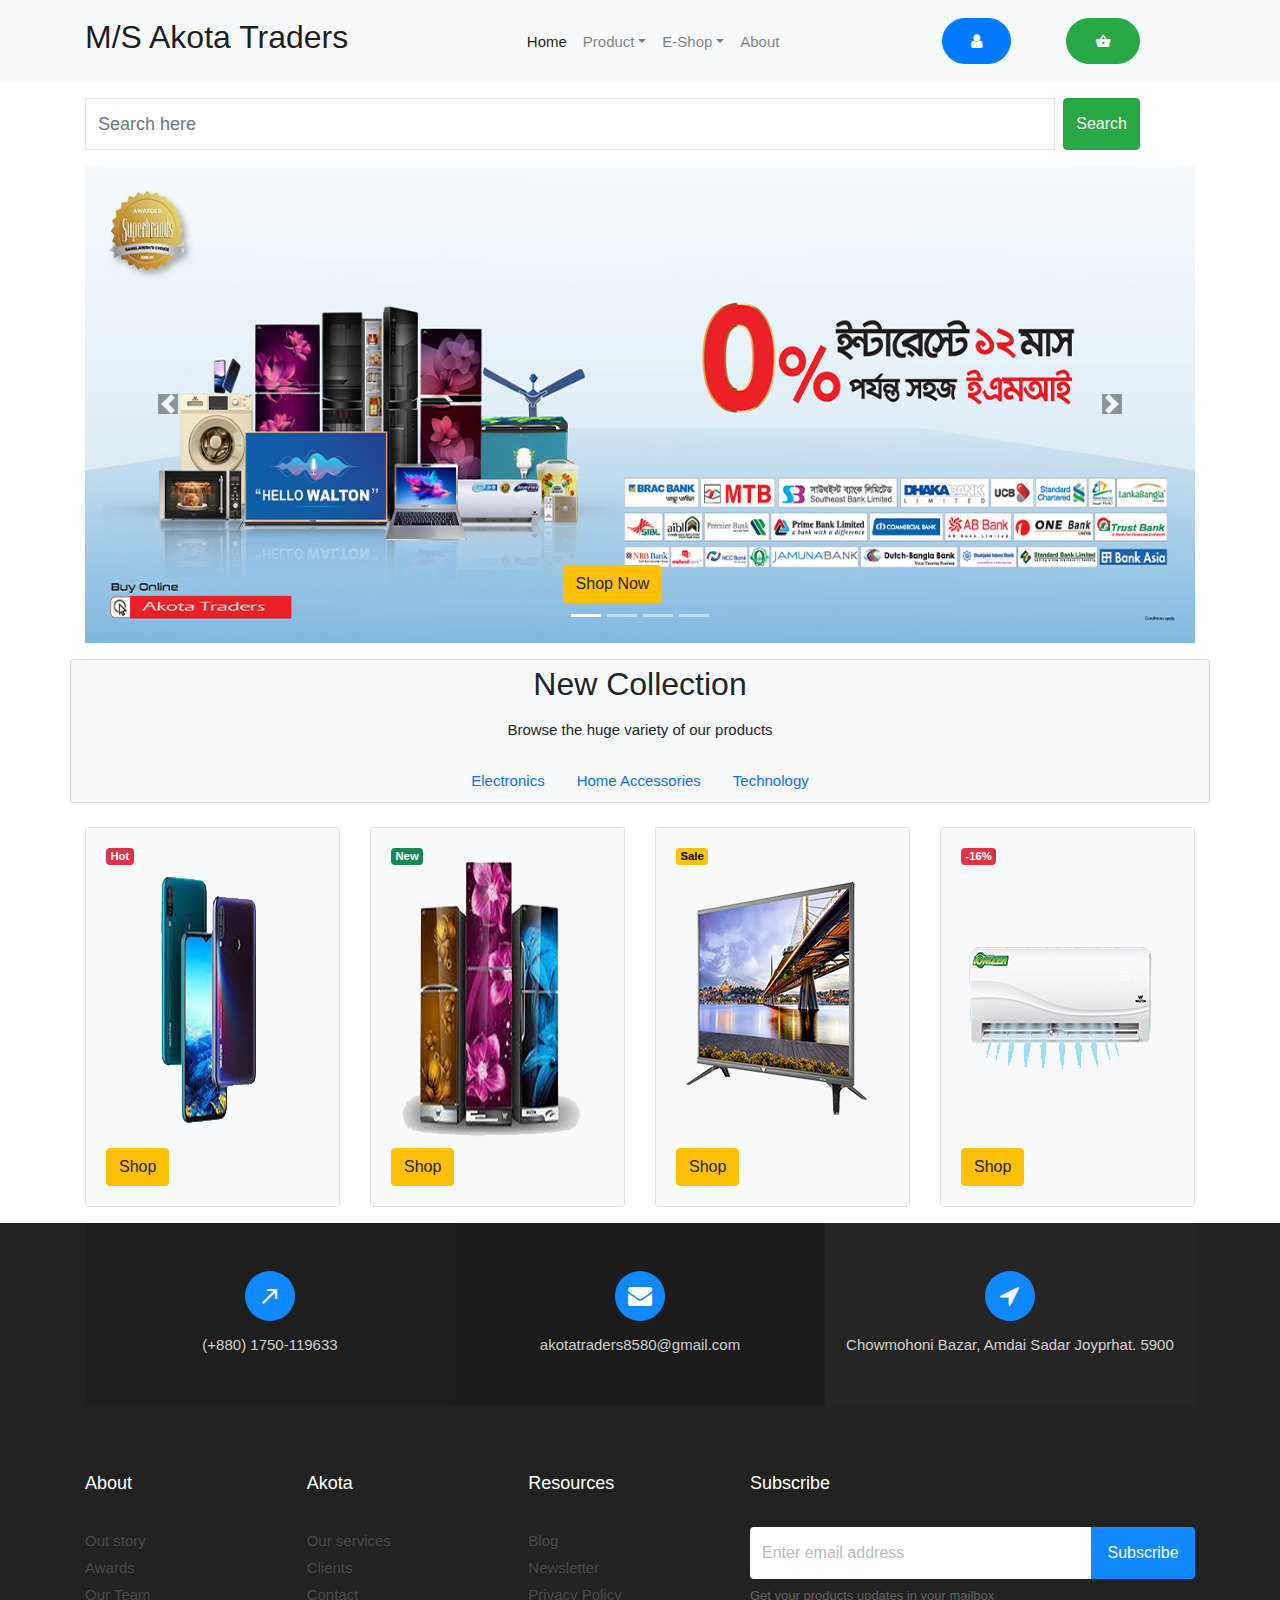
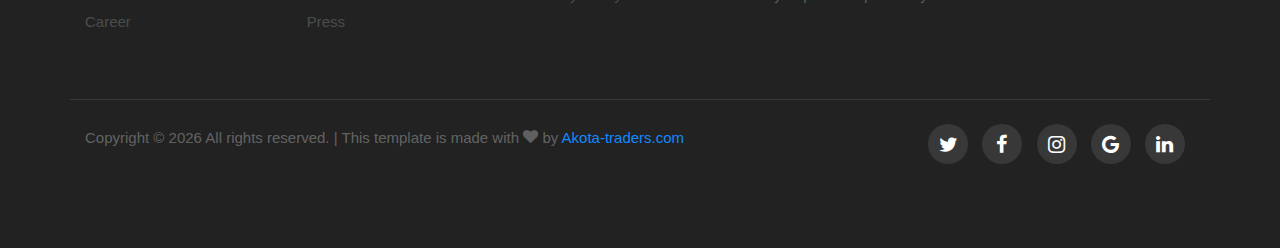
<file: index.html>
<!DOCTYPE html>
<html lang="en">
  <head>
    <meta charset="UTF-8" />
    <meta http-equiv="X-UA-Compatible" content="IE=edge" />
    <meta name="viewport" content="width=device-width, initial-scale=1.0" />
    <title>Bootstrap Ecommerce Site</title>
    <link rel="shortcut icon" href="assetes/images/akota-logo.png" type="image/x-icon" />
    <link rel="stylesheet" href="assetes/fonts/icomoon/style.css" />
    <link rel="stylesheet" href="assetes/bootstrap-5.2.0-dist/bootstrap-5.2.0-dist/css/bootstrap.css" />
    <link rel="stylesheet" href="assetes/css/style-footer.css" />

    <style>
      .btn {
        --bs-btn-padding-x: 1.75rem !important;
        margin-right: 55px !important;
      }
      .badge {
        position: absolute !important;
      }
    </style>
  </head>
  <body>
    <!------------------------ navbar-------------------- -->
    <nav class="navbar bg-light navbar-expand-md navbar-light sticky-top">
      <div class="container">
        <a class="navbar-brand" href="#"><h2>M/S Akota Traders</h2></a>
        <button class="navbar-toggler" type="button" data-bs-toggle="collapse" data-bs-target="#navbarNav">
          <span class="navbar-toggler-icon"></span>
        </button>
        <div class="collapse navbar-collapse" id="navbarNav">
          <ul class="navbar-nav mx-auto">
            <li class="nav-item active"><a class="nav-link active" href="#">Home</a></li>
            <li class="nav-item dropdown">
              <a class="nav-link dropdown-toggle" data-bs-toggle="dropdown" href="#">Product</a>
              <div class="dropdown-menu bg-light mt-lg-3">
                <a href="#" class="dropdown-item">Electric</a>
                <a href="#" class="dropdown-item">LED</a>
                <div class="dropdown-divider"></div>
                <a href="#" class="dropdown-item">Fashion</a>
                <a href="#" class="dropdown-item">Home Appliance</a>
              </div>
            </li>
            <li class="nav-item dropdown">
              <a class="nav-link dropdown-toggle" data-bs-toggle="dropdown" href="#">E-Shop</a>
              <div class="dropdown-menu bg-light mt-lg-3">
                <a href="#" class="dropdown-item">Laptop</a>
                <a href="#" class="dropdown-item">SmartPhone</a>
                <a href="#" class="dropdown-item">Air Condition</a>
                <a href="#" class="dropdown-item">Refrigerator</a>
              </div>
            </li>
            <li class="nav-item"><a class="nav-link" href="#">About</a></li>
          </ul>
          <!--------------------------- login-pannel-------------- -->
          <li class="btn btn-primary me-4 rounded-5">
            <a class="nav-link icon-user" href="registration-form.html"></a>
          </li>
          <!--------------------------- cart-box--------------- -->
          <li class="btn btn-success rounded-5">
            <a class="nav-link icon-shopping_basket" href="#"></a>
          </li>
        </div>
      </div>
    </nav>
    <!--------------------------- search--------------- -->
    <div class="container justify-content-center align-content-center">
      <form class="d-flex my-3" role="search">
        <input class="form-control me-2" type="search" placeholder="Search here" aria-label="Search" />
        <button class="btn btn-success" type="submit">Search</button>
      </form>
    </div>
    <!----------------------------carousel----------------------------------------- -->
    <div class="container">
      <div class="carousel slide" id="slider1" data-bs-ride="carousel">
        <ol class="carousel-indicators">
          <li type="button" data-bs-target="#slider1" data-bs-slide-to="0" class="active"></li>
          <li type="button" data-bs-target="#slider1" data-bs-slide-to="1"></li>
          <li type="button" data-bs-target="#slider1" data-bs-slide-to="2"></li>
          <li type="button" data-bs-target="#slider1" data-bs-slide-to="3"></li>
        </ol>

        <div class="carousel-inner" role="listbox">
          <div class="carousel-item active">
            <img src="assetes/images/walton-product-slider-home.jpg" alt="" class="d-block img-fluid" />
            <div class="carousel-caption d-md-block">
              <button class="btn btn-warning" value="Shop Now">Shop Now</button>
            </div>
          </div>
          <div class="carousel-item">
            <img src="assetes/images/windows11 walton-slider.jpg" alt="" class="d-block img-fluid" />
            <div class="carousel-caption d-sm-block">
              <button class="btn btn-warning me-sm-5" value="Shop Now">Shop Now</button>
            </div>
          </div>
          <div class="carousel-item">
            <img src="assetes/images/walton-phone-slider-3.jpg" alt="" class="d-block img-fluid" />
            <div class="carousel-caption d-md-block">
              <button class="btn btn-warning" value="Shop Now">Shop Now</button>
            </div>
          </div>
          <div class="carousel-item">
            <img src="assetes/images/walton-home-product-akota.jpg" alt="" class="d-block img-fluid" />
            <div class="carousel-caption d-block">
              <button class="btn btn-warning" value="Shop Now">Shop Now</button>
            </div>
          </div>
        </div>
        <a href="#slider1" class="carousel-control-prev" data-bs-slide="prev">
          <span class="carousel-control-prev-icon bg-dark"></span>
        </a>
        <a href="#slider1" class="carousel-control-next" data-bs-slide="next">
          <span class="carousel-control-next-icon bg-dark"></span>
        </a>
      </div>
    </div>
    <!--------------------- new-collection--------------------- -->
    <div class="card container mt-lg-3 mt-md-2 mt-sm-2 mt-xs-2 bg-light">
      <h2 class="text-center">New Collection</h2>
      <p class="text-center">Browse the huge variety of our products</p>
      <nav class="nav justify-content-xl-center justify-content-md-center justify-content-sm-start text-black">
        <a class="nav-link active" aria-current="page" href="#">Electronics</a>
        <a class="nav-link" href="#">Home Accessories</a>
        <a class="nav-link" href="#">Technology</a>
      </nav>
    </div>
    <!--------------------- new-collection-product--------------------- -->
    <div class="container">
      <div class="row">
        <div class="col-lg-3 col-md-4 col-sm-6 mt-lg-4 mt-md-3 mt-sm-2 mt-xs-2">
          <div class="card">
            <div class="card-body bg-light">
              <span class="badge text-bg-danger">Hot</span>
              <img src="assetes/images/new-collection/moblie-collecton.png" alt="" />
              <a href="#" class="btn btn-warning"> Shop </a>
            </div>
          </div>
        </div>
        <div class="col-lg-3 col-md-4 col-sm-6 mt-lg-4 mt-md-3 mt-sm-2 mt-xs-2">
          <div class="card">
            <div class="card-body bg-light">
              <span class="badge text-bg-success">New</span>
              <img src="assetes/images/new-collection/refrigrator-collection.png" alt="" />
              <a href="#" class="btn btn-warning"> Shop </a>
            </div>
          </div>
        </div>
        <div class="col-lg-3 col-md-4 col-sm-6 mt-lg-4 mt-md-3 mt-sm-2 mt-xs-2">
          <div class="card">
            <div class="card-body bg-light">
              <span class="badge text-bg-warning">Sale</span>
              <img src="assetes/images/new-collection/led-collection.png" alt="" />
              <a href="#" class="btn btn-warning"> Shop </a>
            </div>
          </div>
        </div>
        <div class="col-lg-3 col-md-4 col-sm-6 mt-lg-4 mt-md-3 mt-sm-2 mt-xs-2">
          <div class="card">
            <div class="card-body bg-light">
              <span class="badge text-bg-danger">-16%</span>
              <img src="assetes/images/new-collection/ac-collection.png" alt="" />
              <a href="#" class="btn btn-warning"> Shop </a>
            </div>
          </div>
        </div>
      </div>
    </div>

    <!----------------------------------- footer------------------------------>

    <footer class="footer-10 mt-lg-3 mt-sm-2 bg-gray">
      <div class="container">
        <div class="row mb-5 pb-3 no-gutters">
          <div class="col-md-4 mb-md-0 mb-4 d-flex">
            <div class="con con-1 w-100 py-5">
              <div class="con-info w-100 text-center">
                <div class="icon d-flex align-items-center justify-content-center">
                  <span class="icon-call_made"></span>
                </div>
                <div class="text">
                  <span>(+880) 1750-119633</span>
                </div>
              </div>
            </div>
          </div>
          <div class="col-md-4 mb-md-0 mb-4 d-flex">
            <div class="con con-2 w-100 py-5">
              <div class="con-info w-100 text-center">
                <div class="icon d-flex align-items-center justify-content-center">
                  <span class="icon-envelope"></span>
                </div>
                <div class="text">
                  <span>akotatraders8580@gmail.com</span>
                </div>
              </div>
            </div>
          </div>
          <div class="col-md-4 mb-md-0 mb-4 d-flex">
            <div class="con con-3 w-100 py-5">
              <div class="con-info w-100 text-center">
                <div class="icon d-flex align-items-center justify-content-center">
                  <span class="icon-location-arrow"></span>
                </div>
                <div class="text">
                  <span>Chowmohoni Bazar, Amdai Sadar Joyprhat. 5900</span>
                </div>
              </div>
            </div>
          </div>
        </div>
        <div class="row">
          <div class="col-md-7">
            <div class="row">
              <div class="col-md-4 mb-md-0 mb-4">
                <h2 class="footer-heading">About</h2>
                <ul class="list-unstyled">
                  <li><a href="#" class="d-block">Out story</a></li>
                  <li><a href="#" class="d-block">Awards</a></li>
                  <li><a href="#" class="d-block">Our Team</a></li>
                  <li><a href="#" class="d-block">Career</a></li>
                </ul>
              </div>
              <div class="col-md-4 mb-md-0 mb-4">
                <h2 class="footer-heading">Akota</h2>
                <ul class="list-unstyled">
                  <li><a href="#" class="d-block">Our services</a></li>
                  <li><a href="#" class="d-block">Clients</a></li>
                  <li><a href="#" class="d-block">Contact</a></li>
                  <li><a href="#" class="d-block">Press</a></li>
                </ul>
              </div>
              <div class="col-md-4 mb-md-0 mb-4">
                <h2 class="footer-heading">Resources</h2>
                <ul class="list-unstyled">
                  <li><a href="#" class="d-block">Blog</a></li>
                  <li><a href="#" class="d-block">Newsletter</a></li>
                  <li><a href="#" class="d-block">Privacy Policy</a></li>
                </ul>
              </div>
            </div>
          </div>
          <div class="col-md-5 mb-md-0 mb-4">
            <h2 class="footer-heading">Subscribe</h2>
            <form action="#" class="subscribe-form">
              <div class="form-group d-flex">
                <input type="text" class="form-control rounded-left" placeholder="Enter email address" />
                <button type="submit" class="form-control submit rounded-right">Subscribe</button>
              </div>
              <span class="subheading">Get your products updates in your mailbox</span>
            </form>
          </div>
        </div>
        <div class="row mt-5 pt-4 border-top">
          <div class="col-md-6 col-lg-8 mb-md-0 mb-4">
            <p class="copyright mb-0">
              Copyright &copy;
              <script>
                document.write(new Date().getFullYear());
              </script>
              All rights reserved. | This template is made with <i class="icon-heart" aria-hidden="true"></i> by
              <a href="#" target="_blank">Akota-traders.com</a>
            </p>
          </div>
          <div class="col-md-6 col-lg-4 text-md-right">
            <ul class="ftco-footer-social p-0">
              <li class="ftco-animate">
                <a href="#" data-toggle="tooltip" data-placement="top" title="Twitter"><span class="icon-twitter"></span></a>
              </li>
              <li class="ftco-animate">
                <a href="#" data-toggle="tooltip" data-placement="top" title="Facebook"><span class="icon-facebook"></span></a>
              </li>
              <li class="ftco-animate">
                <a href="#" data-toggle="tooltip" data-placement="top" title="Instagram"><span class="icon-instagram"></span></a>
              </li>
              <li class="ftco-animate">
                <a href="#" data-toggle="tooltip" data-placement="top" title="Instagram"><span class="icon-google"></span></a>
              </li>

              <li class="ftco-animate">
                <a href="#" data-toggle="tooltip" data-placement="top" title="Instagram"><span class="icon-linkedin"></span></a>
              </li>
            </ul>
          </div>
        </div>
      </div>
    </footer>

    <script src="assetes/bootstrap-5.2.0-dist/bootstrap-5.2.0-dist/js/bootstrap.bundle.js"></script>
    <script src="assetes/js/jquery-3.3.1.min.js"></script>
    <script src="assetes/js/main.js"></script>
    <script src="assetes/js/popper.min.js"></script>
    <script src="assetes/js/bootstrap.min.js"></script>
    <script src="assetes/js/popper.js"></script>
  </body>
</html>
</file>
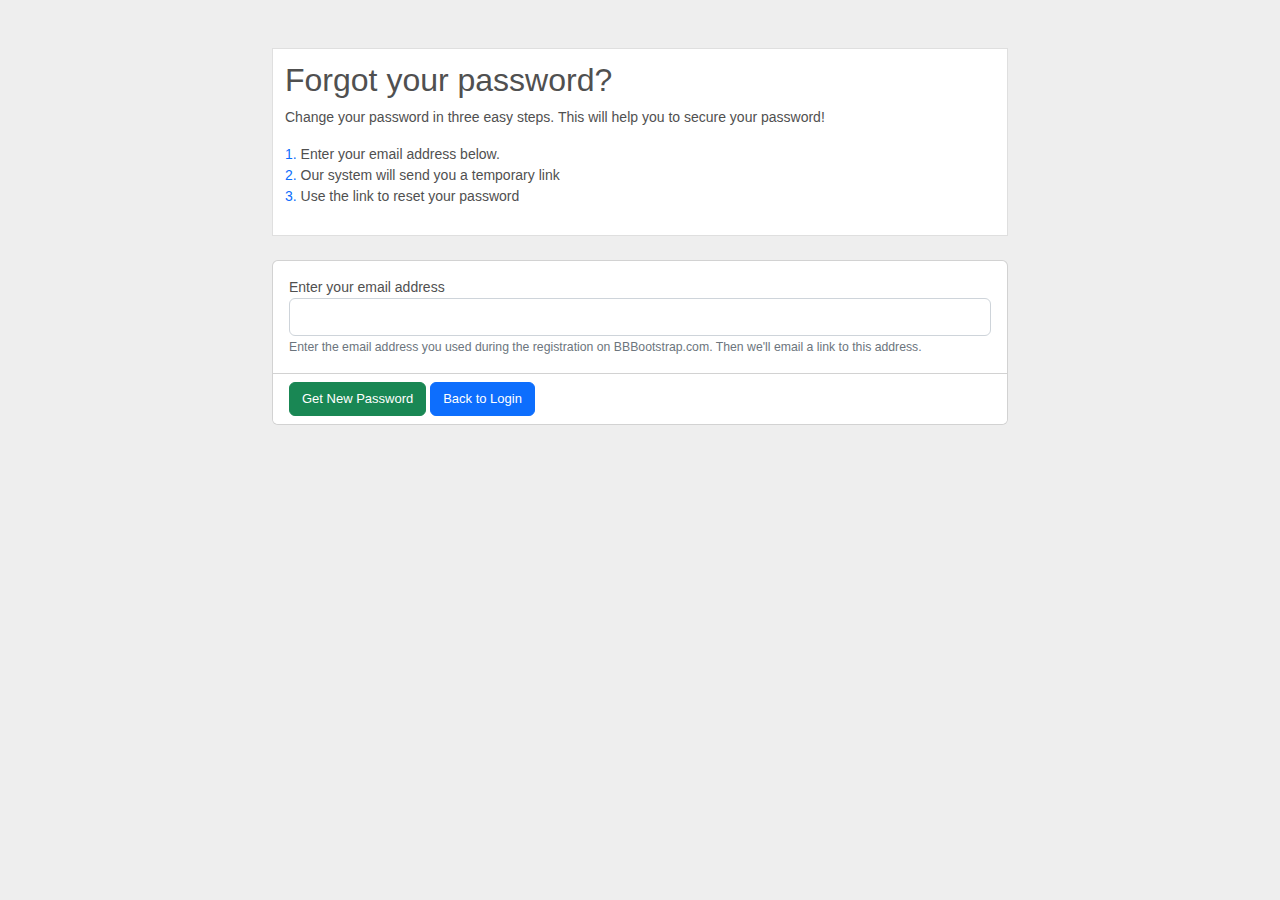
<file: forgot-password.html>
<!DOCTYPE html>
<html lang="en">
  <head>
    <meta charset="UTF-8" />
    <meta http-equiv="X-UA-Compatible" content="IE=edge" />
    <meta name="viewport" content="width=device-width, initial-scale=1.0" />
    <title>Reser Your Password</title>
    <link rel="stylesheet" href="assetes/bootstrap-5.2.0-dist/bootstrap-5.2.0-dist/css/bootstrap.css" />

    <style>
      body {
        background-position: center;
        background-color: #eee;
        background-repeat: no-repeat;
        background-size: cover;
        color: #505050;
        font-family: "Rubik", Helvetica, Arial, sans-serif;
        font-size: 14px;
        font-weight: normal;
        line-height: 1.5;
        text-transform: none;
      }

      .forgot {
        background-color: #fff;
        padding: 12px;
        border: 1px solid #dfdfdf;
      }

      .padding-bottom-3x {
        padding-bottom: 72px !important;
      }

      .card-footer {
        background-color: #fff;
      }

      .btn {
        font-size: 13px;
      }

      .form-control:focus {
        color: #495057;
        background-color: #fff;
        border-color: #76b7e9;
        outline: 0;
        box-shadow: 0 0 0 0px #28a745;
      }
    </style>
  </head>
  <body>
    <div class="container padding-bottom-3x mb-2 mt-5">
      <div class="row justify-content-center">
        <div class="col-lg-8 col-md-10">
          <div class="forgot">
            <h2>Forgot your password?</h2>
            <p>Change your password in three easy steps. This will help you to secure your password!</p>
            <ol class="list-unstyled">
              <li><span class="text-primary text-medium">1. </span>Enter your email address below.</li>
              <li><span class="text-primary text-medium">2. </span>Our system will send you a temporary link</li>
              <li><span class="text-primary text-medium">3. </span>Use the link to reset your password</li>
            </ol>
          </div>

          <form class="card mt-4">
            <div class="card-body">
              <div class="form-group">
                <label for="email-for-pass">Enter your email address</label>
                <input class="form-control" type="text" id="email-for-pass" /><small class="form-text text-muted"
                  >Enter the email address you used during the registration on BBBootstrap.com. Then we'll email a link to this address.</small
                >
              </div>
            </div>
            <div class="card-footer">
              <button class="btn btn-success" type="submit">Get New Password</button>
              <a href="login.html"><button class="btn btn-primary" type="button">Back to Login</button></a>
            </div>
          </form>
        </div>
      </div>
    </div>

    <script src="assetes/bootstrap-5.2.0-dist/bootstrap-5.2.0-dist/js/bootstrap.bundle.js"></script>
  </body>
</html>
</file>
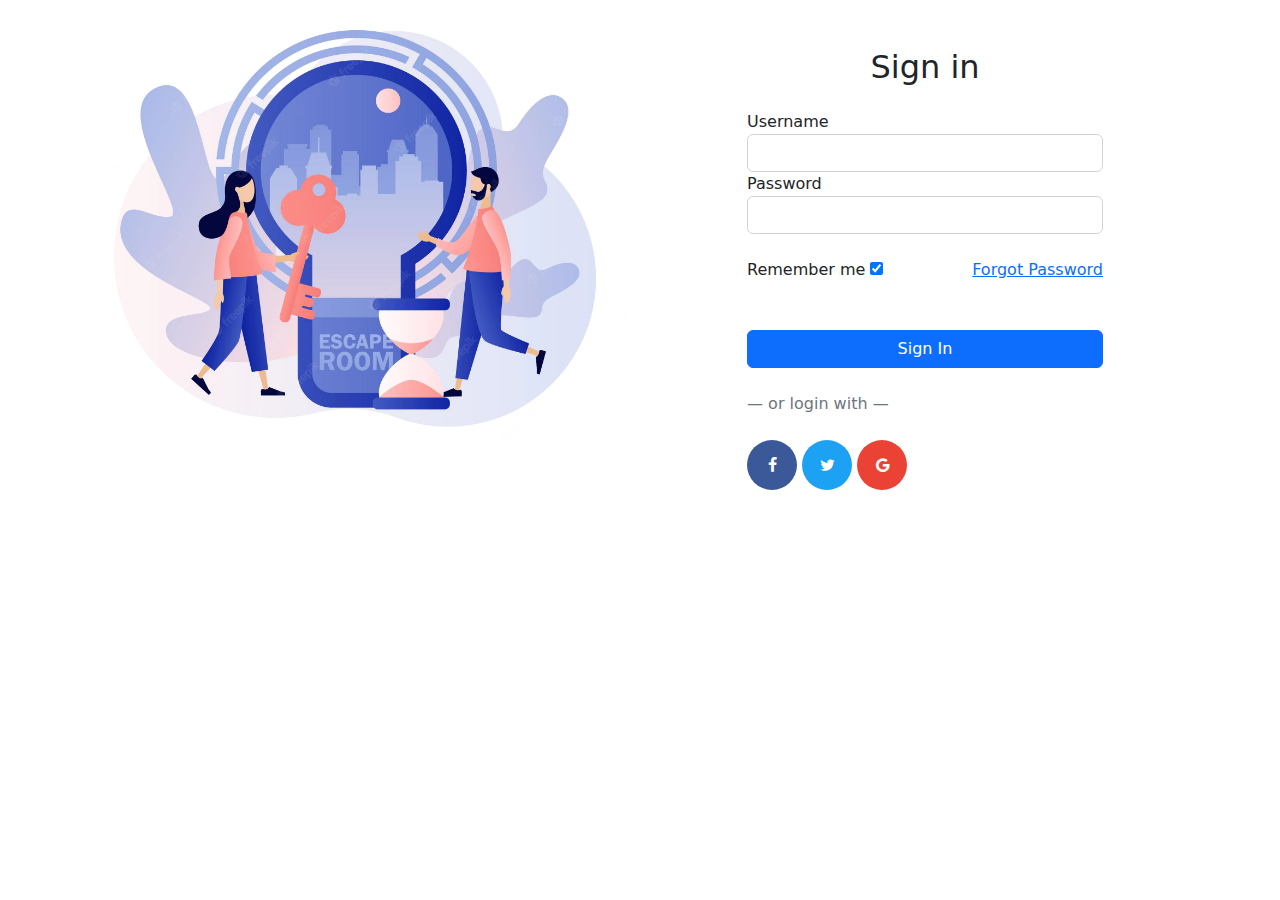
<file: login.html>
<!DOCTYPE html>
<html lang="en">
  <head>
    <meta charset="UTF-8" />
    <meta http-equiv="X-UA-Compatible" content="IE=edge" />
    <meta name="viewport" content="width=device-width, initial-scale=1.0" />
    <title>Login to your account</title>
    <link href="https://fonts.googleapis.com/css?family=Roboto:300,400&display=swap" rel="stylesheet">

    <link rel="stylesheet" href="assetes/fonts/icomoon/style.css">
    <link rel="stylesheet" href="assetes/bootstrap-5.2.0-dist/bootstrap-5.2.0-dist/css/bootstrap.css" />
    <link rel="shortcut icon" href="assetes/images/akota-logo.png" type="image/x-icon">
    <style>
        .social-login a{
            text-decoration: none;
        position: relative;
        text-align: center;
        color: #fff;
        margin-bottom: 10px;
        width: 50px;
        height: 50px;
        border-radius: 50%;
        display: inline-block;
        }
        .social-login a.facebook{
            background: #3b5998;
        }
        .social-login a.google{
            background: #ea4335;
        }
        .social-login a.twitter{
            background: #1da1f2;
        }
        .social-login{
            box-sizing: border-box;
        }
        .social-login a span{
            position: absolute;
top: 50%;
left: 50%;
-webkit-transform: translate(-50%, -50%);
-ms-transform: translate(-50%, -50%);
transform: translate(-50%, -50%);
        }
    </style>
  </head>
  <body>
    <div class="container">
      <div class="row">
        <div class="col-md-6">
          <img class="img-fluid mt-lg-3 mt-md-2" src="assetes/images/login-bg.webp" alt="" />
        </div>
        <div class="col-md-6 contents">
          <div class="row justify-content-center ">
            <div class="col-md-8 ">
              <div class="mb-4">
                <h2 class="mt-sm-2 mt-lg-5 text-center">Sign in</h2>
              </div>
              <form action="#" method="get" class="">
                <form action="#" method="post">
              <div class="form-group first">
                <label for="username">Username</label>
                <input type="text" class="form-control" id="username" required>

              </div>
              <div class="form-group last mb-4">
                <label for="password">Password</label>
                <input type="password" class="form-control" id="password">
                
              </div>
              <div class="d-flex  mb-5 align-items-center">
                <label class="control control--checkbox mb-0"><span class="caption">Remember me</span>
                  <input type="checkbox" checked="checked"/>
                  <div class="control__indicator"></div>
                </label>
                <span class="ms-auto"><a href="forgot-password.html" class="caption-top">Forgot Password</a></span> 
              </div>

              <a href="index.html"><input type="button" value="Sign In" class="btn btn-block btn-primary w-100 "></a>

              <span class="d-block text-left my-4 text-muted">&mdash; or login with &mdash;</span>

              <div class="social-login ">
                <a href="https://web.facebook.com/toufiqcse7" class="facebook ">
                  <span class=" icon-facebook mr-3"></span> 
                </a>
                <a href="https://twitter.com/i/flow/login" class="twitter">
                  <span class="icon-twitter mr-3"></span> 
                </a>
                <a href="https://mail.google.com/" class="google">
                  <span class="icon-google mr-3"></span> 
                </a>
              </div>
              </form>
            </div>
          </div>
        </div>
      </div>
      
    </div>
   
    <script src="assetes/bootstrap-5.2.0-dist/bootstrap-5.2.0-dist/js/bootstrap.bundle.js"></script>
  </body>
</html>
</file>
<file: assetes/fonts/icomoon/style.css>
@font-face {
  font-family: 'icomoon';
  src:  url('fonts/icomoon.eot?10si43');
  src:  url('fonts/icomoon.eot?10si43#iefix') format('embedded-opentype'),
    url('fonts/icomoon.ttf?10si43') format('truetype'),
    url('fonts/icomoon.woff?10si43') format('woff'),
    url('fonts/icomoon.svg?10si43#icomoon') format('svg');
  font-weight: normal;
  font-style: normal;
}

[class^="icon-"], [class*=" icon-"] {
  /* use !important to prevent issues with browser extensions that change fonts */
  font-family: 'icomoon' !important;
  speak: none;
  font-style: normal;
  font-weight: normal;
  font-variant: normal;
  text-transform: none;
  line-height: 1;

  /* Better Font Rendering =========== */
  -webkit-font-smoothing: antialiased;
  -moz-osx-font-smoothing: grayscale;
}

.icon-asterisk:before {
  content: "\f069";
}
.icon-plus:before {
  content: "\f067";
}
.icon-question:before {
  content: "\f128";
}
.icon-minus:before {
  content: "\f068";
}
.icon-glass:before {
  content: "\f000";
}
.icon-music:before {
  content: "\f001";
}
.icon-search:before {
  content: "\f002";
}
.icon-envelope-o:before {
  content: "\f003";
}
.icon-heart:before {
  content: "\f004";
}
.icon-star:before {
  content: "\f005";
}
.icon-star-o:before {
  content: "\f006";
}
.icon-user:before {
  content: "\f007";
}
.icon-film:before {
  content: "\f008";
}
.icon-th-large:before {
  content: "\f009";
}
.icon-th:before {
  content: "\f00a";
}
.icon-th-list:before {
  content: "\f00b";
}
.icon-check:before {
  content: "\f00c";
}
.icon-close:before {
  content: "\f00d";
}
.icon-remove:before {
  content: "\f00d";
}
.icon-times:before {
  content: "\f00d";
}
.icon-search-plus:before {
  content: "\f00e";
}
.icon-search-minus:before {
  content: "\f010";
}
.icon-power-off:before {
  content: "\f011";
}
.icon-signal:before {
  content: "\f012";
}
.icon-cog:before {
  content: "\f013";
}
.icon-gear:before {
  content: "\f013";
}
.icon-trash-o:before {
  content: "\f014";
}
.icon-home:before {
  content: "\f015";
}
.icon-file-o:before {
  content: "\f016";
}
.icon-clock-o:before {
  content: "\f017";
}
.icon-road:before {
  content: "\f018";
}
.icon-download:before {
  content: "\f019";
}
.icon-arrow-circle-o-down:before {
  content: "\f01a";
}
.icon-arrow-circle-o-up:before {
  content: "\f01b";
}
.icon-inbox:before {
  content: "\f01c";
}
.icon-play-circle-o:before {
  content: "\f01d";
}
.icon-repeat:before {
  content: "\f01e";
}
.icon-rotate-right:before {
  content: "\f01e";
}
.icon-refresh:before {
  content: "\f021";
}
.icon-list-alt:before {
  content: "\f022";
}
.icon-lock:before {
  content: "\f023";
}
.icon-flag:before {
  content: "\f024";
}
.icon-headphones:before {
  content: "\f025";
}
.icon-volume-off:before {
  content: "\f026";
}
.icon-volume-down:before {
  content: "\f027";
}
.icon-volume-up:before {
  content: "\f028";
}
.icon-qrcode:before {
  content: "\f029";
}
.icon-barcode:before {
  content: "\f02a";
}
.icon-tag:before {
  content: "\f02b";
}
.icon-tags:before {
  content: "\f02c";
}
.icon-book:before {
  content: "\f02d";
}
.icon-bookmark:before {
  content: "\f02e";
}
.icon-print:before {
  content: "\f02f";
}
.icon-camera:before {
  content: "\f030";
}
.icon-font:before {
  content: "\f031";
}
.icon-bold:before {
  content: "\f032";
}
.icon-italic:before {
  content: "\f033";
}
.icon-text-height:before {
  content: "\f034";
}
.icon-text-width:before {
  content: "\f035";
}
.icon-align-left:before {
  content: "\f036";
}
.icon-align-center:before {
  content: "\f037";
}
.icon-align-right:before {
  content: "\f038";
}
.icon-align-justify:before {
  content: "\f039";
}
.icon-list:before {
  content: "\f03a";
}
.icon-dedent:before {
  content: "\f03b";
}
.icon-outdent:before {
  content: "\f03b";
}
.icon-indent:before {
  content: "\f03c";
}
.icon-video-camera:before {
  content: "\f03d";
}
.icon-image:before {
  content: "\f03e";
}
.icon-photo:before {
  content: "\f03e";
}
.icon-picture-o:before {
  content: "\f03e";
}
.icon-pencil:before {
  content: "\f040";
}
.icon-map-marker:before {
  content: "\f041";
}
.icon-adjust:before {
  content: "\f042";
}
.icon-tint:before {
  content: "\f043";
}
.icon-edit:before {
  content: "\f044";
}
.icon-pencil-square-o:before {
  content: "\f044";
}
.icon-share-square-o:before {
  content: "\f045";
}
.icon-check-square-o:before {
  content: "\f046";
}
.icon-arrows:before {
  content: "\f047";
}
.icon-step-backward:before {
  content: "\f048";
}
.icon-fast-backward:before {
  content: "\f049";
}
.icon-backward:before {
  content: "\f04a";
}
.icon-play:before {
  content: "\f04b";
}
.icon-pause:before {
  content: "\f04c";
}
.icon-stop:before {
  content: "\f04d";
}
.icon-forward:before {
  content: "\f04e";
}
.icon-fast-forward:before {
  content: "\f050";
}
.icon-step-forward:before {
  content: "\f051";
}
.icon-eject:before {
  content: "\f052";
}
.icon-chevron-left:before {
  content: "\f053";
}
.icon-chevron-right:before {
  content: "\f054";
}
.icon-plus-circle:before {
  content: "\f055";
}
.icon-minus-circle:before {
  content: "\f056";
}
.icon-times-circle:before {
  content: "\f057";
}
.icon-check-circle:before {
  content: "\f058";
}
.icon-question-circle:before {
  content: "\f059";
}
.icon-info-circle:before {
  content: "\f05a";
}
.icon-crosshairs:before {
  content: "\f05b";
}
.icon-times-circle-o:before {
  content: "\f05c";
}
.icon-check-circle-o:before {
  content: "\f05d";
}
.icon-ban:before {
  content: "\f05e";
}
.icon-arrow-left:before {
  content: "\f060";
}
.icon-arrow-right:before {
  content: "\f061";
}
.icon-arrow-up:before {
  content: "\f062";
}
.icon-arrow-down:before {
  content: "\f063";
}
.icon-mail-forward:before {
  content: "\f064";
}
.icon-share:before {
  content: "\f064";
}
.icon-expand:before {
  content: "\f065";
}
.icon-compress:before {
  content: "\f066";
}
.icon-exclamation-circle:before {
  content: "\f06a";
}
.icon-gift:before {
  content: "\f06b";
}
.icon-leaf:before {
  content: "\f06c";
}
.icon-fire:before {
  content: "\f06d";
}
.icon-eye:before {
  content: "\f06e";
}
.icon-eye-slash:before {
  content: "\f070";
}
.icon-exclamation-triangle:before {
  content: "\f071";
}
.icon-warning:before {
  content: "\f071";
}
.icon-plane:before {
  content: "\f072";
}
.icon-calendar:before {
  content: "\f073";
}
.icon-random:before {
  content: "\f074";
}
.icon-comment:before {
  content: "\f075";
}
.icon-magnet:before {
  content: "\f076";
}
.icon-chevron-up:before {
  content: "\f077";
}
.icon-chevron-down:before {
  content: "\f078";
}
.icon-retweet:before {
  content: "\f079";
}
.icon-shopping-cart:before {
  content: "\f07a";
}
.icon-folder:before {
  content: "\f07b";
}
.icon-folder-open:before {
  content: "\f07c";
}
.icon-arrows-v:before {
  content: "\f07d";
}
.icon-arrows-h:before {
  content: "\f07e";
}
.icon-bar-chart:before {
  content: "\f080";
}
.icon-bar-chart-o:before {
  content: "\f080";
}
.icon-twitter-square:before {
  content: "\f081";
}
.icon-facebook-square:before {
  content: "\f082";
}
.icon-camera-retro:before {
  content: "\f083";
}
.icon-key:before {
  content: "\f084";
}
.icon-cogs:before {
  content: "\f085";
}
.icon-gears:before {
  content: "\f085";
}
.icon-comments:before {
  content: "\f086";
}
.icon-thumbs-o-up:before {
  content: "\f087";
}
.icon-thumbs-o-down:before {
  content: "\f088";
}
.icon-star-half:before {
  content: "\f089";
}
.icon-heart-o:before {
  content: "\f08a";
}
.icon-sign-out:before {
  content: "\f08b";
}
.icon-linkedin-square:before {
  content: "\f08c";
}
.icon-thumb-tack:before {
  content: "\f08d";
}
.icon-external-link:before {
  content: "\f08e";
}
.icon-sign-in:before {
  content: "\f090";
}
.icon-trophy:before {
  content: "\f091";
}
.icon-github-square:before {
  content: "\f092";
}
.icon-upload:before {
  content: "\f093";
}
.icon-lemon-o:before {
  content: "\f094";
}
.icon-phone:before {
  content: "\f095";
}
.icon-square-o:before {
  content: "\f096";
}
.icon-bookmark-o:before {
  content: "\f097";
}
.icon-phone-square:before {
  content: "\f098";
}
.icon-twitter:before {
  content: "\f099";
}
.icon-facebook:before {
  content: "\f09a";
}
.icon-facebook-f:before {
  content: "\f09a";
}
.icon-github:before {
  content: "\f09b";
}
.icon-unlock:before {
  content: "\f09c";
}
.icon-credit-card:before {
  content: "\f09d";
}
.icon-feed:before {
  content: "\f09e";
}
.icon-rss:before {
  content: "\f09e";
}
.icon-hdd-o:before {
  content: "\f0a0";
}
.icon-bullhorn:before {
  content: "\f0a1";
}
.icon-bell-o:before {
  content: "\f0a2";
}
.icon-certificate:before {
  content: "\f0a3";
}
.icon-hand-o-right:before {
  content: "\f0a4";
}
.icon-hand-o-left:before {
  content: "\f0a5";
}
.icon-hand-o-up:before {
  content: "\f0a6";
}
.icon-hand-o-down:before {
  content: "\f0a7";
}
.icon-arrow-circle-left:before {
  content: "\f0a8";
}
.icon-arrow-circle-right:before {
  content: "\f0a9";
}
.icon-arrow-circle-up:before {
  content: "\f0aa";
}
.icon-arrow-circle-down:before {
  content: "\f0ab";
}
.icon-globe:before {
  content: "\f0ac";
}
.icon-wrench:before {
  content: "\f0ad";
}
.icon-tasks:before {
  content: "\f0ae";
}
.icon-filter:before {
  content: "\f0b0";
}
.icon-briefcase:before {
  content: "\f0b1";
}
.icon-arrows-alt:before {
  content: "\f0b2";
}
.icon-group:before {
  content: "\f0c0";
}
.icon-users:before {
  content: "\f0c0";
}
.icon-chain:before {
  content: "\f0c1";
}
.icon-link:before {
  content: "\f0c1";
}
.icon-cloud:before {
  content: "\f0c2";
}
.icon-flask:before {
  content: "\f0c3";
}
.icon-cut:before {
  content: "\f0c4";
}
.icon-scissors:before {
  content: "\f0c4";
}
.icon-copy:before {
  content: "\f0c5";
}
.icon-files-o:before {
  content: "\f0c5";
}
.icon-paperclip:before {
  content: "\f0c6";
}
.icon-floppy-o:before {
  content: "\f0c7";
}
.icon-save:before {
  content: "\f0c7";
}
.icon-square:before {
  content: "\f0c8";
}
.icon-bars:before {
  content: "\f0c9";
}
.icon-navicon:before {
  content: "\f0c9";
}
.icon-reorder:before {
  content: "\f0c9";
}
.icon-list-ul:before {
  content: "\f0ca";
}
.icon-list-ol:before {
  content: "\f0cb";
}
.icon-strikethrough:before {
  content: "\f0cc";
}
.icon-underline:before {
  content: "\f0cd";
}
.icon-table:before {
  content: "\f0ce";
}
.icon-magic:before {
  content: "\f0d0";
}
.icon-truck:before {
  content: "\f0d1";
}
.icon-pinterest:before {
  content: "\f0d2";
}
.icon-pinterest-square:before {
  content: "\f0d3";
}
.icon-google-plus-square:before {
  content: "\f0d4";
}
.icon-google-plus:before {
  content: "\f0d5";
}
.icon-money:before {
  content: "\f0d6";
}
.icon-caret-down:before {
  content: "\f0d7";
}
.icon-caret-up:before {
  content: "\f0d8";
}
.icon-caret-left:before {
  content: "\f0d9";
}
.icon-caret-right:before {
  content: "\f0da";
}
.icon-columns:before {
  content: "\f0db";
}
.icon-sort:before {
  content: "\f0dc";
}
.icon-unsorted:before {
  content: "\f0dc";
}
.icon-sort-desc:before {
  content: "\f0dd";
}
.icon-sort-down:before {
  content: "\f0dd";
}
.icon-sort-asc:before {
  content: "\f0de";
}
.icon-sort-up:before {
  content: "\f0de";
}
.icon-envelope:before {
  content: "\f0e0";
}
.icon-linkedin:before {
  content: "\f0e1";
}
.icon-rotate-left:before {
  content: "\f0e2";
}
.icon-undo:before {
  content: "\f0e2";
}
.icon-gavel:before {
  content: "\f0e3";
}
.icon-legal:before {
  content: "\f0e3";
}
.icon-dashboard:before {
  content: "\f0e4";
}
.icon-tachometer:before {
  content: "\f0e4";
}
.icon-comment-o:before {
  content: "\f0e5";
}
.icon-comments-o:before {
  content: "\f0e6";
}
.icon-bolt:before {
  content: "\f0e7";
}
.icon-flash:before {
  content: "\f0e7";
}
.icon-sitemap:before {
  content: "\f0e8";
}
.icon-umbrella:before {
  content: "\f0e9";
}
.icon-clipboard:before {
  content: "\f0ea";
}
.icon-paste:before {
  content: "\f0ea";
}
.icon-lightbulb-o:before {
  content: "\f0eb";
}
.icon-exchange:before {
  content: "\f0ec";
}
.icon-cloud-download:before {
  content: "\f0ed";
}
.icon-cloud-upload:before {
  content: "\f0ee";
}
.icon-user-md:before {
  content: "\f0f0";
}
.icon-stethoscope:before {
  content: "\f0f1";
}
.icon-suitcase:before {
  content: "\f0f2";
}
.icon-bell:before {
  content: "\f0f3";
}
.icon-coffee:before {
  content: "\f0f4";
}
.icon-cutlery:before {
  content: "\f0f5";
}
.icon-file-text-o:before {
  content: "\f0f6";
}
.icon-building-o:before {
  content: "\f0f7";
}
.icon-hospital-o:before {
  content: "\f0f8";
}
.icon-ambulance:before {
  content: "\f0f9";
}
.icon-medkit:before {
  content: "\f0fa";
}
.icon-fighter-jet:before {
  content: "\f0fb";
}
.icon-beer:before {
  content: "\f0fc";
}
.icon-h-square:before {
  content: "\f0fd";
}
.icon-plus-square:before {
  content: "\f0fe";
}
.icon-angle-double-left:before {
  content: "\f100";
}
.icon-angle-double-right:before {
  content: "\f101";
}
.icon-angle-double-up:before {
  content: "\f102";
}
.icon-angle-double-down:before {
  content: "\f103";
}
.icon-angle-left:before {
  content: "\f104";
}
.icon-angle-right:before {
  content: "\f105";
}
.icon-angle-up:before {
  content: "\f106";
}
.icon-angle-down:before {
  content: "\f107";
}
.icon-desktop:before {
  content: "\f108";
}
.icon-laptop:before {
  content: "\f109";
}
.icon-tablet:before {
  content: "\f10a";
}
.icon-mobile:before {
  content: "\f10b";
}
.icon-mobile-phone:before {
  content: "\f10b";
}
.icon-circle-o:before {
  content: "\f10c";
}
.icon-quote-left:before {
  content: "\f10d";
}
.icon-quote-right:before {
  content: "\f10e";
}
.icon-spinner:before {
  content: "\f110";
}
.icon-circle:before {
  content: "\f111";
}
.icon-mail-reply:before {
  content: "\f112";
}
.icon-reply:before {
  content: "\f112";
}
.icon-github-alt:before {
  content: "\f113";
}
.icon-folder-o:before {
  content: "\f114";
}
.icon-folder-open-o:before {
  content: "\f115";
}
.icon-smile-o:before {
  content: "\f118";
}
.icon-frown-o:before {
  content: "\f119";
}
.icon-meh-o:before {
  content: "\f11a";
}
.icon-gamepad:before {
  content: "\f11b";
}
.icon-keyboard-o:before {
  content: "\f11c";
}
.icon-flag-o:before {
  content: "\f11d";
}
.icon-flag-checkered:before {
  content: "\f11e";
}
.icon-terminal:before {
  content: "\f120";
}
.icon-code:before {
  content: "\f121";
}
.icon-mail-reply-all:before {
  content: "\f122";
}
.icon-reply-all:before {
  content: "\f122";
}
.icon-star-half-empty:before {
  content: "\f123";
}
.icon-star-half-full:before {
  content: "\f123";
}
.icon-star-half-o:before {
  content: "\f123";
}
.icon-location-arrow:before {
  content: "\f124";
}
.icon-crop:before {
  content: "\f125";
}
.icon-code-fork:before {
  content: "\f126";
}
.icon-chain-broken:before {
  content: "\f127";
}
.icon-unlink:before {
  content: "\f127";
}
.icon-info:before {
  content: "\f129";
}
.icon-exclamation:before {
  content: "\f12a";
}
.icon-superscript:before {
  content: "\f12b";
}
.icon-subscript:before {
  content: "\f12c";
}
.icon-eraser:before {
  content: "\f12d";
}
.icon-puzzle-piece:before {
  content: "\f12e";
}
.icon-microphone:before {
  content: "\f130";
}
.icon-microphone-slash:before {
  content: "\f131";
}
.icon-shield:before {
  content: "\f132";
}
.icon-calendar-o:before {
  content: "\f133";
}
.icon-fire-extinguisher:before {
  content: "\f134";
}
.icon-rocket:before {
  content: "\f135";
}
.icon-maxcdn:before {
  content: "\f136";
}
.icon-chevron-circle-left:before {
  content: "\f137";
}
.icon-chevron-circle-right:before {
  content: "\f138";
}
.icon-chevron-circle-up:before {
  content: "\f139";
}
.icon-chevron-circle-down:before {
  content: "\f13a";
}
.icon-html5:before {
  content: "\f13b";
}
.icon-css3:before {
  content: "\f13c";
}
.icon-anchor:before {
  content: "\f13d";
}
.icon-unlock-alt:before {
  content: "\f13e";
}
.icon-bullseye:before {
  content: "\f140";
}
.icon-ellipsis-h:before {
  content: "\f141";
}
.icon-ellipsis-v:before {
  content: "\f142";
}
.icon-rss-square:before {
  content: "\f143";
}
.icon-play-circle:before {
  content: "\f144";
}
.icon-ticket:before {
  content: "\f145";
}
.icon-minus-square:before {
  content: "\f146";
}
.icon-minus-square-o:before {
  content: "\f147";
}
.icon-level-up:before {
  content: "\f148";
}
.icon-level-down:before {
  content: "\f149";
}
.icon-check-square:before {
  content: "\f14a";
}
.icon-pencil-square:before {
  content: "\f14b";
}
.icon-external-link-square:before {
  content: "\f14c";
}
.icon-share-square:before {
  content: "\f14d";
}
.icon-compass:before {
  content: "\f14e";
}
.icon-caret-square-o-down:before {
  content: "\f150";
}
.icon-toggle-down:before {
  content: "\f150";
}
.icon-caret-square-o-up:before {
  content: "\f151";
}
.icon-toggle-up:before {
  content: "\f151";
}
.icon-caret-square-o-right:before {
  content: "\f152";
}
.icon-toggle-right:before {
  content: "\f152";
}
.icon-eur:before {
  content: "\f153";
}
.icon-euro:before {
  content: "\f153";
}
.icon-gbp:before {
  content: "\f154";
}
.icon-dollar:before {
  content: "\f155";
}
.icon-usd:before {
  content: "\f155";
}
.icon-inr:before {
  content: "\f156";
}
.icon-rupee:before {
  content: "\f156";
}
.icon-cny:before {
  content: "\f157";
}
.icon-jpy:before {
  content: "\f157";
}
.icon-rmb:before {
  content: "\f157";
}
.icon-yen:before {
  content: "\f157";
}
.icon-rouble:before {
  content: "\f158";
}
.icon-rub:before {
  content: "\f158";
}
.icon-ruble:before {
  content: "\f158";
}
.icon-krw:before {
  content: "\f159";
}
.icon-won:before {
  content: "\f159";
}
.icon-bitcoin:before {
  content: "\f15a";
}
.icon-btc:before {
  content: "\f15a";
}
.icon-file:before {
  content: "\f15b";
}
.icon-file-text:before {
  content: "\f15c";
}
.icon-sort-alpha-asc:before {
  content: "\f15d";
}
.icon-sort-alpha-desc:before {
  content: "\f15e";
}
.icon-sort-amount-asc:before {
  content: "\f160";
}
.icon-sort-amount-desc:before {
  content: "\f161";
}
.icon-sort-numeric-asc:before {
  content: "\f162";
}
.icon-sort-numeric-desc:before {
  content: "\f163";
}
.icon-thumbs-up:before {
  content: "\f164";
}
.icon-thumbs-down:before {
  content: "\f165";
}
.icon-youtube-square:before {
  content: "\f166";
}
.icon-youtube:before {
  content: "\f167";
}
.icon-xing:before {
  content: "\f168";
}
.icon-xing-square:before {
  content: "\f169";
}
.icon-youtube-play:before {
  content: "\f16a";
}
.icon-dropbox:before {
  content: "\f16b";
}
.icon-stack-overflow:before {
  content: "\f16c";
}
.icon-instagram:before {
  content: "\f16d";
}
.icon-flickr:before {
  content: "\f16e";
}
.icon-adn:before {
  content: "\f170";
}
.icon-bitbucket:before {
  content: "\f171";
}
.icon-bitbucket-square:before {
  content: "\f172";
}
.icon-tumblr:before {
  content: "\f173";
}
.icon-tumblr-square:before {
  content: "\f174";
}
.icon-long-arrow-down:before {
  content: "\f175";
}
.icon-long-arrow-up:before {
  content: "\f176";
}
.icon-long-arrow-left:before {
  content: "\f177";
}
.icon-long-arrow-right:before {
  content: "\f178";
}
.icon-apple:before {
  content: "\f179";
}
.icon-windows:before {
  content: "\f17a";
}
.icon-android:before {
  content: "\f17b";
}
.icon-linux:before {
  content: "\f17c";
}
.icon-dribbble:before {
  content: "\f17d";
}
.icon-skype:before {
  content: "\f17e";
}
.icon-foursquare:before {
  content: "\f180";
}
.icon-trello:before {
  content: "\f181";
}
.icon-female:before {
  content: "\f182";
}
.icon-male:before {
  content: "\f183";
}
.icon-gittip:before {
  content: "\f184";
}
.icon-gratipay:before {
  content: "\f184";
}
.icon-sun-o:before {
  content: "\f185";
}
.icon-moon-o:before {
  content: "\f186";
}
.icon-archive:before {
  content: "\f187";
}
.icon-bug:before {
  content: "\f188";
}
.icon-vk:before {
  content: "\f189";
}
.icon-weibo:before {
  content: "\f18a";
}
.icon-renren:before {
  content: "\f18b";
}
.icon-pagelines:before {
  content: "\f18c";
}
.icon-stack-exchange:before {
  content: "\f18d";
}
.icon-arrow-circle-o-right:before {
  content: "\f18e";
}
.icon-arrow-circle-o-left:before {
  content: "\f190";
}
.icon-caret-square-o-left:before {
  content: "\f191";
}
.icon-toggle-left:before {
  content: "\f191";
}
.icon-dot-circle-o:before {
  content: "\f192";
}
.icon-wheelchair:before {
  content: "\f193";
}
.icon-vimeo-square:before {
  content: "\f194";
}
.icon-try:before {
  content: "\f195";
}
.icon-turkish-lira:before {
  content: "\f195";
}
.icon-plus-square-o:before {
  content: "\f196";
}
.icon-space-shuttle:before {
  content: "\f197";
}
.icon-slack:before {
  content: "\f198";
}
.icon-envelope-square:before {
  content: "\f199";
}
.icon-wordpress:before {
  content: "\f19a";
}
.icon-openid:before {
  content: "\f19b";
}
.icon-bank:before {
  content: "\f19c";
}
.icon-institution:before {
  content: "\f19c";
}
.icon-university:before {
  content: "\f19c";
}
.icon-graduation-cap:before {
  content: "\f19d";
}
.icon-mortar-board:before {
  content: "\f19d";
}
.icon-yahoo:before {
  content: "\f19e";
}
.icon-google:before {
  content: "\f1a0";
}
.icon-reddit:before {
  content: "\f1a1";
}
.icon-reddit-square:before {
  content: "\f1a2";
}
.icon-stumbleupon-circle:before {
  content: "\f1a3";
}
.icon-stumbleupon:before {
  content: "\f1a4";
}
.icon-delicious:before {
  content: "\f1a5";
}
.icon-digg:before {
  content: "\f1a6";
}
.icon-pied-piper-pp:before {
  content: "\f1a7";
}
.icon-pied-piper-alt:before {
  content: "\f1a8";
}
.icon-drupal:before {
  content: "\f1a9";
}
.icon-joomla:before {
  content: "\f1aa";
}
.icon-language:before {
  content: "\f1ab";
}
.icon-fax:before {
  content: "\f1ac";
}
.icon-building:before {
  content: "\f1ad";
}
.icon-child:before {
  content: "\f1ae";
}
.icon-paw:before {
  content: "\f1b0";
}
.icon-spoon:before {
  content: "\f1b1";
}
.icon-cube:before {
  content: "\f1b2";
}
.icon-cubes:before {
  content: "\f1b3";
}
.icon-behance:before {
  content: "\f1b4";
}
.icon-behance-square:before {
  content: "\f1b5";
}
.icon-steam:before {
  content: "\f1b6";
}
.icon-steam-square:before {
  content: "\f1b7";
}
.icon-recycle:before {
  content: "\f1b8";
}
.icon-automobile:before {
  content: "\f1b9";
}
.icon-car:before {
  content: "\f1b9";
}
.icon-cab:before {
  content: "\f1ba";
}
.icon-taxi:before {
  content: "\f1ba";
}
.icon-tree:before {
  content: "\f1bb";
}
.icon-spotify:before {
  content: "\f1bc";
}
.icon-deviantart:before {
  content: "\f1bd";
}
.icon-soundcloud:before {
  content: "\f1be";
}
.icon-database:before {
  content: "\f1c0";
}
.icon-file-pdf-o:before {
  content: "\f1c1";
}
.icon-file-word-o:before {
  content: "\f1c2";
}
.icon-file-excel-o:before {
  content: "\f1c3";
}
.icon-file-powerpoint-o:before {
  content: "\f1c4";
}
.icon-file-image-o:before {
  content: "\f1c5";
}
.icon-file-photo-o:before {
  content: "\f1c5";
}
.icon-file-picture-o:before {
  content: "\f1c5";
}
.icon-file-archive-o:before {
  content: "\f1c6";
}
.icon-file-zip-o:before {
  content: "\f1c6";
}
.icon-file-audio-o:before {
  content: "\f1c7";
}
.icon-file-sound-o:before {
  content: "\f1c7";
}
.icon-file-movie-o:before {
  content: "\f1c8";
}
.icon-file-video-o:before {
  content: "\f1c8";
}
.icon-file-code-o:before {
  content: "\f1c9";
}
.icon-vine:before {
  content: "\f1ca";
}
.icon-codepen:before {
  content: "\f1cb";
}
.icon-jsfiddle:before {
  content: "\f1cc";
}
.icon-life-bouy:before {
  content: "\f1cd";
}
.icon-life-buoy:before {
  content: "\f1cd";
}
.icon-life-ring:before {
  content: "\f1cd";
}
.icon-life-saver:before {
  content: "\f1cd";
}
.icon-support:before {
  content: "\f1cd";
}
.icon-circle-o-notch:before {
  content: "\f1ce";
}
.icon-ra:before {
  content: "\f1d0";
}
.icon-rebel:before {
  content: "\f1d0";
}
.icon-resistance:before {
  content: "\f1d0";
}
.icon-empire:before {
  content: "\f1d1";
}
.icon-ge:before {
  content: "\f1d1";
}
.icon-git-square:before {
  content: "\f1d2";
}
.icon-git:before {
  content: "\f1d3";
}
.icon-hacker-news:before {
  content: "\f1d4";
}
.icon-y-combinator-square:before {
  content: "\f1d4";
}
.icon-yc-square:before {
  content: "\f1d4";
}
.icon-tencent-weibo:before {
  content: "\f1d5";
}
.icon-qq:before {
  content: "\f1d6";
}
.icon-wechat:before {
  content: "\f1d7";
}
.icon-weixin:before {
  content: "\f1d7";
}
.icon-paper-plane:before {
  content: "\f1d8";
}
.icon-send:before {
  content: "\f1d8";
}
.icon-paper-plane-o:before {
  content: "\f1d9";
}
.icon-send-o:before {
  content: "\f1d9";
}
.icon-history:before {
  content: "\f1da";
}
.icon-circle-thin:before {
  content: "\f1db";
}
.icon-header:before {
  content: "\f1dc";
}
.icon-paragraph:before {
  content: "\f1dd";
}
.icon-sliders:before {
  content: "\f1de";
}
.icon-share-alt:before {
  content: "\f1e0";
}
.icon-share-alt-square:before {
  content: "\f1e1";
}
.icon-bomb:before {
  content: "\f1e2";
}
.icon-futbol-o:before {
  content: "\f1e3";
}
.icon-soccer-ball-o:before {
  content: "\f1e3";
}
.icon-tty:before {
  content: "\f1e4";
}
.icon-binoculars:before {
  content: "\f1e5";
}
.icon-plug:before {
  content: "\f1e6";
}
.icon-slideshare:before {
  content: "\f1e7";
}
.icon-twitch:before {
  content: "\f1e8";
}
.icon-yelp:before {
  content: "\f1e9";
}
.icon-newspaper-o:before {
  content: "\f1ea";
}
.icon-wifi:before {
  content: "\f1eb";
}
.icon-calculator:before {
  content: "\f1ec";
}
.icon-paypal:before {
  content: "\f1ed";
}
.icon-google-wallet:before {
  content: "\f1ee";
}
.icon-cc-visa:before {
  content: "\f1f0";
}
.icon-cc-mastercard:before {
  content: "\f1f1";
}
.icon-cc-discover:before {
  content: "\f1f2";
}
.icon-cc-amex:before {
  content: "\f1f3";
}
.icon-cc-paypal:before {
  content: "\f1f4";
}
.icon-cc-stripe:before {
  content: "\f1f5";
}
.icon-bell-slash:before {
  content: "\f1f6";
}
.icon-bell-slash-o:before {
  content: "\f1f7";
}
.icon-trash:before {
  content: "\f1f8";
}
.icon-copyright:before {
  content: "\f1f9";
}
.icon-at:before {
  content: "\f1fa";
}
.icon-eyedropper:before {
  content: "\f1fb";
}
.icon-paint-brush:before {
  content: "\f1fc";
}
.icon-birthday-cake:before {
  content: "\f1fd";
}
.icon-area-chart:before {
  content: "\f1fe";
}
.icon-pie-chart:before {
  content: "\f200";
}
.icon-line-chart:before {
  content: "\f201";
}
.icon-lastfm:before {
  content: "\f202";
}
.icon-lastfm-square:before {
  content: "\f203";
}
.icon-toggle-off:before {
  content: "\f204";
}
.icon-toggle-on:before {
  content: "\f205";
}
.icon-bicycle:before {
  content: "\f206";
}
.icon-bus:before {
  content: "\f207";
}
.icon-ioxhost:before {
  content: "\f208";
}
.icon-angellist:before {
  content: "\f209";
}
.icon-cc:before {
  content: "\f20a";
}
.icon-ils:before {
  content: "\f20b";
}
.icon-shekel:before {
  content: "\f20b";
}
.icon-sheqel:before {
  content: "\f20b";
}
.icon-meanpath:before {
  content: "\f20c";
}
.icon-buysellads:before {
  content: "\f20d";
}
.icon-connectdevelop:before {
  content: "\f20e";
}
.icon-dashcube:before {
  content: "\f210";
}
.icon-forumbee:before {
  content: "\f211";
}
.icon-leanpub:before {
  content: "\f212";
}
.icon-sellsy:before {
  content: "\f213";
}
.icon-shirtsinbulk:before {
  content: "\f214";
}
.icon-simplybuilt:before {
  content: "\f215";
}
.icon-skyatlas:before {
  content: "\f216";
}
.icon-cart-plus:before {
  content: "\f217";
}
.icon-cart-arrow-down:before {
  content: "\f218";
}
.icon-diamond:before {
  content: "\f219";
}
.icon-ship:before {
  content: "\f21a";
}
.icon-user-secret:before {
  content: "\f21b";
}
.icon-motorcycle:before {
  content: "\f21c";
}
.icon-street-view:before {
  content: "\f21d";
}
.icon-heartbeat:before {
  content: "\f21e";
}
.icon-venus:before {
  content: "\f221";
}
.icon-mars:before {
  content: "\f222";
}
.icon-mercury:before {
  content: "\f223";
}
.icon-intersex:before {
  content: "\f224";
}
.icon-transgender:before {
  content: "\f224";
}
.icon-transgender-alt:before {
  content: "\f225";
}
.icon-venus-double:before {
  content: "\f226";
}
.icon-mars-double:before {
  content: "\f227";
}
.icon-venus-mars:before {
  content: "\f228";
}
.icon-mars-stroke:before {
  content: "\f229";
}
.icon-mars-stroke-v:before {
  content: "\f22a";
}
.icon-mars-stroke-h:before {
  content: "\f22b";
}
.icon-neuter:before {
  content: "\f22c";
}
.icon-genderless:before {
  content: "\f22d";
}
.icon-facebook-official:before {
  content: "\f230";
}
.icon-pinterest-p:before {
  content: "\f231";
}
.icon-whatsapp:before {
  content: "\f232";
}
.icon-server:before {
  content: "\f233";
}
.icon-user-plus:before {
  content: "\f234";
}
.icon-user-times:before {
  content: "\f235";
}
.icon-bed:before {
  content: "\f236";
}
.icon-hotel:before {
  content: "\f236";
}
.icon-viacoin:before {
  content: "\f237";
}
.icon-train:before {
  content: "\f238";
}
.icon-subway:before {
  content: "\f239";
}
.icon-medium:before {
  content: "\f23a";
}
.icon-y-combinator:before {
  content: "\f23b";
}
.icon-yc:before {
  content: "\f23b";
}
.icon-optin-monster:before {
  content: "\f23c";
}
.icon-opencart:before {
  content: "\f23d";
}
.icon-expeditedssl:before {
  content: "\f23e";
}
.icon-battery:before {
  content: "\f240";
}
.icon-battery-4:before {
  content: "\f240";
}
.icon-battery-full:before {
  content: "\f240";
}
.icon-battery-3:before {
  content: "\f241";
}
.icon-battery-three-quarters:before {
  content: "\f241";
}
.icon-battery-2:before {
  content: "\f242";
}
.icon-battery-half:before {
  content: "\f242";
}
.icon-battery-1:before {
  content: "\f243";
}
.icon-battery-quarter:before {
  content: "\f243";
}
.icon-battery-0:before {
  content: "\f244";
}
.icon-battery-empty:before {
  content: "\f244";
}
.icon-mouse-pointer:before {
  content: "\f245";
}
.icon-i-cursor:before {
  content: "\f246";
}
.icon-object-group:before {
  content: "\f247";
}
.icon-object-ungroup:before {
  content: "\f248";
}
.icon-sticky-note:before {
  content: "\f249";
}
.icon-sticky-note-o:before {
  content: "\f24a";
}
.icon-cc-jcb:before {
  content: "\f24b";
}
.icon-cc-diners-club:before {
  content: "\f24c";
}
.icon-clone:before {
  content: "\f24d";
}
.icon-balance-scale:before {
  content: "\f24e";
}
.icon-hourglass-o:before {
  content: "\f250";
}
.icon-hourglass-1:before {
  content: "\f251";
}
.icon-hourglass-start:before {
  content: "\f251";
}
.icon-hourglass-2:before {
  content: "\f252";
}
.icon-hourglass-half:before {
  content: "\f252";
}
.icon-hourglass-3:before {
  content: "\f253";
}
.icon-hourglass-end:before {
  content: "\f253";
}
.icon-hourglass:before {
  content: "\f254";
}
.icon-hand-grab-o:before {
  content: "\f255";
}
.icon-hand-rock-o:before {
  content: "\f255";
}
.icon-hand-paper-o:before {
  content: "\f256";
}
.icon-hand-stop-o:before {
  content: "\f256";
}
.icon-hand-scissors-o:before {
  content: "\f257";
}
.icon-hand-lizard-o:before {
  content: "\f258";
}
.icon-hand-spock-o:before {
  content: "\f259";
}
.icon-hand-pointer-o:before {
  content: "\f25a";
}
.icon-hand-peace-o:before {
  content: "\f25b";
}
.icon-trademark:before {
  content: "\f25c";
}
.icon-registered:before {
  content: "\f25d";
}
.icon-creative-commons:before {
  content: "\f25e";
}
.icon-gg:before {
  content: "\f260";
}
.icon-gg-circle:before {
  content: "\f261";
}
.icon-tripadvisor:before {
  content: "\f262";
}
.icon-odnoklassniki:before {
  content: "\f263";
}
.icon-odnoklassniki-square:before {
  content: "\f264";
}
.icon-get-pocket:before {
  content: "\f265";
}
.icon-wikipedia-w:before {
  content: "\f266";
}
.icon-safari:before {
  content: "\f267";
}
.icon-chrome:before {
  content: "\f268";
}
.icon-firefox:before {
  content: "\f269";
}
.icon-opera:before {
  content: "\f26a";
}
.icon-internet-explorer:before {
  content: "\f26b";
}
.icon-television:before {
  content: "\f26c";
}
.icon-tv:before {
  content: "\f26c";
}
.icon-contao:before {
  content: "\f26d";
}
.icon-500px:before {
  content: "\f26e";
}
.icon-amazon:before {
  content: "\f270";
}
.icon-calendar-plus-o:before {
  content: "\f271";
}
.icon-calendar-minus-o:before {
  content: "\f272";
}
.icon-calendar-times-o:before {
  content: "\f273";
}
.icon-calendar-check-o:before {
  content: "\f274";
}
.icon-industry:before {
  content: "\f275";
}
.icon-map-pin:before {
  content: "\f276";
}
.icon-map-signs:before {
  content: "\f277";
}
.icon-map-o:before {
  content: "\f278";
}
.icon-map:before {
  content: "\f279";
}
.icon-commenting:before {
  content: "\f27a";
}
.icon-commenting-o:before {
  content: "\f27b";
}
.icon-houzz:before {
  content: "\f27c";
}
.icon-vimeo:before {
  content: "\f27d";
}
.icon-black-tie:before {
  content: "\f27e";
}
.icon-fonticons:before {
  content: "\f280";
}
.icon-reddit-alien:before {
  content: "\f281";
}
.icon-edge:before {
  content: "\f282";
}
.icon-credit-card-alt:before {
  content: "\f283";
}
.icon-codiepie:before {
  content: "\f284";
}
.icon-modx:before {
  content: "\f285";
}
.icon-fort-awesome:before {
  content: "\f286";
}
.icon-usb:before {
  content: "\f287";
}
.icon-product-hunt:before {
  content: "\f288";
}
.icon-mixcloud:before {
  content: "\f289";
}
.icon-scribd:before {
  content: "\f28a";
}
.icon-pause-circle:before {
  content: "\f28b";
}
.icon-pause-circle-o:before {
  content: "\f28c";
}
.icon-stop-circle:before {
  content: "\f28d";
}
.icon-stop-circle-o:before {
  content: "\f28e";
}
.icon-shopping-bag:before {
  content: "\f290";
}
.icon-shopping-basket:before {
  content: "\f291";
}
.icon-hashtag:before {
  content: "\f292";
}
.icon-bluetooth:before {
  content: "\f293";
}
.icon-bluetooth-b:before {
  content: "\f294";
}
.icon-percent:before {
  content: "\f295";
}
.icon-gitlab:before {
  content: "\f296";
}
.icon-wpbeginner:before {
  content: "\f297";
}
.icon-wpforms:before {
  content: "\f298";
}
.icon-envira:before {
  content: "\f299";
}
.icon-universal-access:before {
  content: "\f29a";
}
.icon-wheelchair-alt:before {
  content: "\f29b";
}
.icon-question-circle-o:before {
  content: "\f29c";
}
.icon-blind:before {
  content: "\f29d";
}
.icon-audio-description:before {
  content: "\f29e";
}
.icon-volume-control-phone:before {
  content: "\f2a0";
}
.icon-braille:before {
  content: "\f2a1";
}
.icon-assistive-listening-systems:before {
  content: "\f2a2";
}
.icon-american-sign-language-interpreting:before {
  content: "\f2a3";
}
.icon-asl-interpreting:before {
  content: "\f2a3";
}
.icon-deaf:before {
  content: "\f2a4";
}
.icon-deafness:before {
  content: "\f2a4";
}
.icon-hard-of-hearing:before {
  content: "\f2a4";
}
.icon-glide:before {
  content: "\f2a5";
}
.icon-glide-g:before {
  content: "\f2a6";
}
.icon-sign-language:before {
  content: "\f2a7";
}
.icon-signing:before {
  content: "\f2a7";
}
.icon-low-vision:before {
  content: "\f2a8";
}
.icon-viadeo:before {
  content: "\f2a9";
}
.icon-viadeo-square:before {
  content: "\f2aa";
}
.icon-snapchat:before {
  content: "\f2ab";
}
.icon-snapchat-ghost:before {
  content: "\f2ac";
}
.icon-snapchat-square:before {
  content: "\f2ad";
}
.icon-pied-piper:before {
  content: "\f2ae";
}
.icon-first-order:before {
  content: "\f2b0";
}
.icon-yoast:before {
  content: "\f2b1";
}
.icon-themeisle:before {
  content: "\f2b2";
}
.icon-google-plus-circle:before {
  content: "\f2b3";
}
.icon-google-plus-official:before {
  content: "\f2b3";
}
.icon-fa:before {
  content: "\f2b4";
}
.icon-font-awesome:before {
  content: "\f2b4";
}
.icon-handshake-o:before {
  content: "\f2b5";
}
.icon-envelope-open:before {
  content: "\f2b6";
}
.icon-envelope-open-o:before {
  content: "\f2b7";
}
.icon-linode:before {
  content: "\f2b8";
}
.icon-address-book:before {
  content: "\f2b9";
}
.icon-address-book-o:before {
  content: "\f2ba";
}
.icon-address-card:before {
  content: "\f2bb";
}
.icon-vcard:before {
  content: "\f2bb";
}
.icon-address-card-o:before {
  content: "\f2bc";
}
.icon-vcard-o:before {
  content: "\f2bc";
}
.icon-user-circle:before {
  content: "\f2bd";
}
.icon-user-circle-o:before {
  content: "\f2be";
}
.icon-user-o:before {
  content: "\f2c0";
}
.icon-id-badge:before {
  content: "\f2c1";
}
.icon-drivers-license:before {
  content: "\f2c2";
}
.icon-id-card:before {
  content: "\f2c2";
}
.icon-drivers-license-o:before {
  content: "\f2c3";
}
.icon-id-card-o:before {
  content: "\f2c3";
}
.icon-quora:before {
  content: "\f2c4";
}
.icon-free-code-camp:before {
  content: "\f2c5";
}
.icon-telegram:before {
  content: "\f2c6";
}
.icon-thermometer:before {
  content: "\f2c7";
}
.icon-thermometer-4:before {
  content: "\f2c7";
}
.icon-thermometer-full:before {
  content: "\f2c7";
}
.icon-thermometer-3:before {
  content: "\f2c8";
}
.icon-thermometer-three-quarters:before {
  content: "\f2c8";
}
.icon-thermometer-2:before {
  content: "\f2c9";
}
.icon-thermometer-half:before {
  content: "\f2c9";
}
.icon-thermometer-1:before {
  content: "\f2ca";
}
.icon-thermometer-quarter:before {
  content: "\f2ca";
}
.icon-thermometer-0:before {
  content: "\f2cb";
}
.icon-thermometer-empty:before {
  content: "\f2cb";
}
.icon-shower:before {
  content: "\f2cc";
}
.icon-bath:before {
  content: "\f2cd";
}
.icon-bathtub:before {
  content: "\f2cd";
}
.icon-s15:before {
  content: "\f2cd";
}
.icon-podcast:before {
  content: "\f2ce";
}
.icon-window-maximize:before {
  content: "\f2d0";
}
.icon-window-minimize:before {
  content: "\f2d1";
}
.icon-window-restore:before {
  content: "\f2d2";
}
.icon-times-rectangle:before {
  content: "\f2d3";
}
.icon-window-close:before {
  content: "\f2d3";
}
.icon-times-rectangle-o:before {
  content: "\f2d4";
}
.icon-window-close-o:before {
  content: "\f2d4";
}
.icon-bandcamp:before {
  content: "\f2d5";
}
.icon-grav:before {
  content: "\f2d6";
}
.icon-etsy:before {
  content: "\f2d7";
}
.icon-imdb:before {
  content: "\f2d8";
}
.icon-ravelry:before {
  content: "\f2d9";
}
.icon-eercast:before {
  content: "\f2da";
}
.icon-microchip:before {
  content: "\f2db";
}
.icon-snowflake-o:before {
  content: "\f2dc";
}
.icon-superpowers:before {
  content: "\f2dd";
}
.icon-wpexplorer:before {
  content: "\f2de";
}
.icon-meetup:before {
  content: "\f2e0";
}
.icon-3d_rotation:before {
  content: "\e84d";
}
.icon-ac_unit:before {
  content: "\eb3b";
}
.icon-alarm:before {
  content: "\e855";
}
.icon-access_alarms:before {
  content: "\e191";
}
.icon-schedule:before {
  content: "\e8b5";
}
.icon-accessibility:before {
  content: "\e84e";
}
.icon-accessible:before {
  content: "\e914";
}
.icon-account_balance:before {
  content: "\e84f";
}
.icon-account_balance_wallet:before {
  content: "\e850";
}
.icon-account_box:before {
  content: "\e851";
}
.icon-account_circle:before {
  content: "\e853";
}
.icon-adb:before {
  content: "\e60e";
}
.icon-add:before {
  content: "\e145";
}
.icon-add_a_photo:before {
  content: "\e439";
}
.icon-alarm_add:before {
  content: "\e856";
}
.icon-add_alert:before {
  content: "\e003";
}
.icon-add_box:before {
  content: "\e146";
}
.icon-add_circle:before {
  content: "\e147";
}
.icon-control_point:before {
  content: "\e3ba";
}
.icon-add_location:before {
  content: "\e567";
}
.icon-add_shopping_cart:before {
  content: "\e854";
}
.icon-queue:before {
  content: "\e03c";
}
.icon-add_to_queue:before {
  content: "\e05c";
}
.icon-adjust2:before {
  content: "\e39e";
}
.icon-airline_seat_flat:before {
  content: "\e630";
}
.icon-airline_seat_flat_angled:before {
  content: "\e631";
}
.icon-airline_seat_individual_suite:before {
  content: "\e632";
}
.icon-airline_seat_legroom_extra:before {
  content: "\e633";
}
.icon-airline_seat_legroom_normal:before {
  content: "\e634";
}
.icon-airline_seat_legroom_reduced:before {
  content: "\e635";
}
.icon-airline_seat_recline_extra:before {
  content: "\e636";
}
.icon-airline_seat_recline_normal:before {
  content: "\e637";
}
.icon-flight:before {
  content: "\e539";
}
.icon-airplanemode_inactive:before {
  content: "\e194";
}
.icon-airplay:before {
  content: "\e055";
}
.icon-airport_shuttle:before {
  content: "\eb3c";
}
.icon-alarm_off:before {
  content: "\e857";
}
.icon-alarm_on:before {
  content: "\e858";
}
.icon-album:before {
  content: "\e019";
}
.icon-all_inclusive:before {
  content: "\eb3d";
}
.icon-all_out:before {
  content: "\e90b";
}
.icon-android2:before {
  content: "\e859";
}
.icon-announcement:before {
  content: "\e85a";
}
.icon-apps:before {
  content: "\e5c3";
}
.icon-archive2:before {
  content: "\e149";
}
.icon-arrow_back:before {
  content: "\e5c4";
}
.icon-arrow_downward:before {
  content: "\e5db";
}
.icon-arrow_drop_down:before {
  content: "\e5c5";
}
.icon-arrow_drop_down_circle:before {
  content: "\e5c6";
}
.icon-arrow_drop_up:before {
  content: "\e5c7";
}
.icon-arrow_forward:before {
  content: "\e5c8";
}
.icon-arrow_upward:before {
  content: "\e5d8";
}
.icon-art_track:before {
  content: "\e060";
}
.icon-aspect_ratio:before {
  content: "\e85b";
}
.icon-poll:before {
  content: "\e801";
}
.icon-assignment:before {
  content: "\e85d";
}
.icon-assignment_ind:before {
  content: "\e85e";
}
.icon-assignment_late:before {
  content: "\e85f";
}
.icon-assignment_return:before {
  content: "\e860";
}
.icon-assignment_returned:before {
  content: "\e861";
}
.icon-assignment_turned_in:before {
  content: "\e862";
}
.icon-assistant:before {
  content: "\e39f";
}
.icon-flag2:before {
  content: "\e153";
}
.icon-attach_file:before {
  content: "\e226";
}
.icon-attach_money:before {
  content: "\e227";
}
.icon-attachment:before {
  content: "\e2bc";
}
.icon-audiotrack:before {
  content: "\e3a1";
}
.icon-autorenew:before {
  content: "\e863";
}
.icon-av_timer:before {
  content: "\e01b";
}
.icon-backspace:before {
  content: "\e14a";
}
.icon-cloud_upload:before {
  content: "\e2c3";
}
.icon-battery_alert:before {
  content: "\e19c";
}
.icon-battery_charging_full:before {
  content: "\e1a3";
}
.icon-battery_std:before {
  content: "\e1a5";
}
.icon-battery_unknown:before {
  content: "\e1a6";
}
.icon-beach_access:before {
  content: "\eb3e";
}
.icon-beenhere:before {
  content: "\e52d";
}
.icon-block:before {
  content: "\e14b";
}
.icon-bluetooth2:before {
  content: "\e1a7";
}
.icon-bluetooth_searching:before {
  content: "\e1aa";
}
.icon-bluetooth_connected:before {
  content: "\e1a8";
}
.icon-bluetooth_disabled:before {
  content: "\e1a9";
}
.icon-blur_circular:before {
  content: "\e3a2";
}
.icon-blur_linear:before {
  content: "\e3a3";
}
.icon-blur_off:before {
  content: "\e3a4";
}
.icon-blur_on:before {
  content: "\e3a5";
}
.icon-class:before {
  content: "\e86e";
}
.icon-turned_in:before {
  content: "\e8e6";
}
.icon-turned_in_not:before {
  content: "\e8e7";
}
.icon-border_all:before {
  content: "\e228";
}
.icon-border_bottom:before {
  content: "\e229";
}
.icon-border_clear:before {
  content: "\e22a";
}
.icon-border_color:before {
  content: "\e22b";
}
.icon-border_horizontal:before {
  content: "\e22c";
}
.icon-border_inner:before {
  content: "\e22d";
}
.icon-border_left:before {
  content: "\e22e";
}
.icon-border_outer:before {
  content: "\e22f";
}
.icon-border_right:before {
  content: "\e230";
}
.icon-border_style:before {
  content: "\e231";
}
.icon-border_top:before {
  content: "\e232";
}
.icon-border_vertical:before {
  content: "\e233";
}
.icon-branding_watermark:before {
  content: "\e06b";
}
.icon-brightness_1:before {
  content: "\e3a6";
}
.icon-brightness_2:before {
  content: "\e3a7";
}
.icon-brightness_3:before {
  content: "\e3a8";
}
.icon-brightness_4:before {
  content: "\e3a9";
}
.icon-brightness_low:before {
  content: "\e1ad";
}
.icon-brightness_medium:before {
  content: "\e1ae";
}
.icon-brightness_high:before {
  content: "\e1ac";
}
.icon-brightness_auto:before {
  content: "\e1ab";
}
.icon-broken_image:before {
  content: "\e3ad";
}
.icon-brush:before {
  content: "\e3ae";
}
.icon-bubble_chart:before {
  content: "\e6dd";
}
.icon-bug_report:before {
  content: "\e868";
}
.icon-build:before {
  content: "\e869";
}
.icon-burst_mode:before {
  content: "\e43c";
}
.icon-domain:before {
  content: "\e7ee";
}
.icon-business_center:before {
  content: "\eb3f";
}
.icon-cached:before {
  content: "\e86a";
}
.icon-cake:before {
  content: "\e7e9";
}
.icon-phone2:before {
  content: "\e0cd";
}
.icon-call_end:before {
  content: "\e0b1";
}
.icon-call_made:before {
  content: "\e0b2";
}
.icon-merge_type:before {
  content: "\e252";
}
.icon-call_missed:before {
  content: "\e0b4";
}
.icon-call_missed_outgoing:before {
  content: "\e0e4";
}
.icon-call_received:before {
  content: "\e0b5";
}
.icon-call_split:before {
  content: "\e0b6";
}
.icon-call_to_action:before {
  content: "\e06c";
}
.icon-camera2:before {
  content: "\e3af";
}
.icon-photo_camera:before {
  content: "\e412";
}
.icon-camera_enhance:before {
  content: "\e8fc";
}
.icon-camera_front:before {
  content: "\e3b1";
}
.icon-camera_rear:before {
  content: "\e3b2";
}
.icon-camera_roll:before {
  content: "\e3b3";
}
.icon-cancel:before {
  content: "\e5c9";
}
.icon-redeem:before {
  content: "\e8b1";
}
.icon-card_membership:before {
  content: "\e8f7";
}
.icon-card_travel:before {
  content: "\e8f8";
}
.icon-casino:before {
  content: "\eb40";
}
.icon-cast:before {
  content: "\e307";
}
.icon-cast_connected:before {
  content: "\e308";
}
.icon-center_focus_strong:before {
  content: "\e3b4";
}
.icon-center_focus_weak:before {
  content: "\e3b5";
}
.icon-change_history:before {
  content: "\e86b";
}
.icon-chat:before {
  content: "\e0b7";
}
.icon-chat_bubble:before {
  content: "\e0ca";
}
.icon-chat_bubble_outline:before {
  content: "\e0cb";
}
.icon-check2:before {
  content: "\e5ca";
}
.icon-check_box:before {
  content: "\e834";
}
.icon-check_box_outline_blank:before {
  content: "\e835";
}
.icon-check_circle:before {
  content: "\e86c";
}
.icon-navigate_before:before {
  content: "\e408";
}
.icon-navigate_next:before {
  content: "\e409";
}
.icon-child_care:before {
  content: "\eb41";
}
.icon-child_friendly:before {
  content: "\eb42";
}
.icon-chrome_reader_mode:before {
  content: "\e86d";
}
.icon-close2:before {
  content: "\e5cd";
}
.icon-clear_all:before {
  content: "\e0b8";
}
.icon-closed_caption:before {
  content: "\e01c";
}
.icon-wb_cloudy:before {
  content: "\e42d";
}
.icon-cloud_circle:before {
  content: "\e2be";
}
.icon-cloud_done:before {
  content: "\e2bf";
}
.icon-cloud_download:before {
  content: "\e2c0";
}
.icon-cloud_off:before {
  content: "\e2c1";
}
.icon-cloud_queue:before {
  content: "\e2c2";
}
.icon-code2:before {
  content: "\e86f";
}
.icon-photo_library:before {
  content: "\e413";
}
.icon-collections_bookmark:before {
  content: "\e431";
}
.icon-palette:before {
  content: "\e40a";
}
.icon-colorize:before {
  content: "\e3b8";
}
.icon-comment2:before {
  content: "\e0b9";
}
.icon-compare:before {
  content: "\e3b9";
}
.icon-compare_arrows:before {
  content: "\e915";
}
.icon-laptop2:before {
  content: "\e31e";
}
.icon-confirmation_number:before {
  content: "\e638";
}
.icon-contact_mail:before {
  content: "\e0d0";
}
.icon-contact_phone:before {
  content: "\e0cf";
}
.icon-contacts:before {
  content: "\e0ba";
}
.icon-content_copy:before {
  content: "\e14d";
}
.icon-content_cut:before {
  content: "\e14e";
}
.icon-content_paste:before {
  content: "\e14f";
}
.icon-control_point_duplicate:before {
  content: "\e3bb";
}
.icon-copyright2:before {
  content: "\e90c";
}
.icon-mode_edit:before {
  content: "\e254";
}
.icon-create_new_folder:before {
  content: "\e2cc";
}
.icon-payment:before {
  content: "\e8a1";
}
.icon-crop2:before {
  content: "\e3be";
}
.icon-crop_16_9:before {
  content: "\e3bc";
}
.icon-crop_3_2:before {
  content: "\e3bd";
}
.icon-crop_landscape:before {
  content: "\e3c3";
}
.icon-crop_7_5:before {
  content: "\e3c0";
}
.icon-crop_din:before {
  content: "\e3c1";
}
.icon-crop_free:before {
  content: "\e3c2";
}
.icon-crop_original:before {
  content: "\e3c4";
}
.icon-crop_portrait:before {
  content: "\e3c5";
}
.icon-crop_rotate:before {
  content: "\e437";
}
.icon-crop_square:before {
  content: "\e3c6";
}
.icon-dashboard2:before {
  content: "\e871";
}
.icon-data_usage:before {
  content: "\e1af";
}
.icon-date_range:before {
  content: "\e916";
}
.icon-dehaze:before {
  content: "\e3c7";
}
.icon-delete:before {
  content: "\e872";
}
.icon-delete_forever:before {
  content: "\e92b";
}
.icon-delete_sweep:before {
  content: "\e16c";
}
.icon-description:before {
  content: "\e873";
}
.icon-desktop_mac:before {
  content: "\e30b";
}
.icon-desktop_windows:before {
  content: "\e30c";
}
.icon-details:before {
  content: "\e3c8";
}
.icon-developer_board:before {
  content: "\e30d";
}
.icon-developer_mode:before {
  content: "\e1b0";
}
.icon-device_hub:before {
  content: "\e335";
}
.icon-phonelink:before {
  content: "\e326";
}
.icon-devices_other:before {
  content: "\e337";
}
.icon-dialer_sip:before {
  content: "\e0bb";
}
.icon-dialpad:before {
  content: "\e0bc";
}
.icon-directions:before {
  content: "\e52e";
}
.icon-directions_bike:before {
  content: "\e52f";
}
.icon-directions_boat:before {
  content: "\e532";
}
.icon-directions_bus:before {
  content: "\e530";
}
.icon-directions_car:before {
  content: "\e531";
}
.icon-directions_railway:before {
  content: "\e534";
}
.icon-directions_run:before {
  content: "\e566";
}
.icon-directions_transit:before {
  content: "\e535";
}
.icon-directions_walk:before {
  content: "\e536";
}
.icon-disc_full:before {
  content: "\e610";
}
.icon-dns:before {
  content: "\e875";
}
.icon-not_interested:before {
  content: "\e033";
}
.icon-do_not_disturb_alt:before {
  content: "\e611";
}
.icon-do_not_disturb_off:before {
  content: "\e643";
}
.icon-remove_circle:before {
  content: "\e15c";
}
.icon-dock:before {
  content: "\e30e";
}
.icon-done:before {
  content: "\e876";
}
.icon-done_all:before {
  content: "\e877";
}
.icon-donut_large:before {
  content: "\e917";
}
.icon-donut_small:before {
  content: "\e918";
}
.icon-drafts:before {
  content: "\e151";
}
.icon-drag_handle:before {
  content: "\e25d";
}
.icon-time_to_leave:before {
  content: "\e62c";
}
.icon-dvr:before {
  content: "\e1b2";
}
.icon-edit_location:before {
  content: "\e568";
}
.icon-eject2:before {
  content: "\e8fb";
}
.icon-markunread:before {
  content: "\e159";
}
.icon-enhanced_encryption:before {
  content: "\e63f";
}
.icon-equalizer:before {
  content: "\e01d";
}
.icon-error:before {
  content: "\e000";
}
.icon-error_outline:before {
  content: "\e001";
}
.icon-euro_symbol:before {
  content: "\e926";
}
.icon-ev_station:before {
  content: "\e56d";
}
.icon-insert_invitation:before {
  content: "\e24f";
}
.icon-event_available:before {
  content: "\e614";
}
.icon-event_busy:before {
  content: "\e615";
}
.icon-event_note:before {
  content: "\e616";
}
.icon-event_seat:before {
  content: "\e903";
}
.icon-exit_to_app:before {
  content: "\e879";
}
.icon-expand_less:before {
  content: "\e5ce";
}
.icon-expand_more:before {
  content: "\e5cf";
}
.icon-explicit:before {
  content: "\e01e";
}
.icon-explore:before {
  content: "\e87a";
}
.icon-exposure:before {
  content: "\e3ca";
}
.icon-exposure_neg_1:before {
  content: "\e3cb";
}
.icon-exposure_neg_2:before {
  content: "\e3cc";
}
.icon-exposure_plus_1:before {
  content: "\e3cd";
}
.icon-exposure_plus_2:before {
  content: "\e3ce";
}
.icon-exposure_zero:before {
  content: "\e3cf";
}
.icon-extension:before {
  content: "\e87b";
}
.icon-face:before {
  content: "\e87c";
}
.icon-fast_forward:before {
  content: "\e01f";
}
.icon-fast_rewind:before {
  content: "\e020";
}
.icon-favorite:before {
  content: "\e87d";
}
.icon-favorite_border:before {
  content: "\e87e";
}
.icon-featured_play_list:before {
  content: "\e06d";
}
.icon-featured_video:before {
  content: "\e06e";
}
.icon-sms_failed:before {
  content: "\e626";
}
.icon-fiber_dvr:before {
  content: "\e05d";
}
.icon-fiber_manual_record:before {
  content: "\e061";
}
.icon-fiber_new:before {
  content: "\e05e";
}
.icon-fiber_pin:before {
  content: "\e06a";
}
.icon-fiber_smart_record:before {
  content: "\e062";
}
.icon-get_app:before {
  content: "\e884";
}
.icon-file_upload:before {
  content: "\e2c6";
}
.icon-filter2:before {
  content: "\e3d3";
}
.icon-filter_1:before {
  content: "\e3d0";
}
.icon-filter_2:before {
  content: "\e3d1";
}
.icon-filter_3:before {
  content: "\e3d2";
}
.icon-filter_4:before {
  content: "\e3d4";
}
.icon-filter_5:before {
  content: "\e3d5";
}
.icon-filter_6:before {
  content: "\e3d6";
}
.icon-filter_7:before {
  content: "\e3d7";
}
.icon-filter_8:before {
  content: "\e3d8";
}
.icon-filter_9:before {
  content: "\e3d9";
}
.icon-filter_9_plus:before {
  content: "\e3da";
}
.icon-filter_b_and_w:before {
  content: "\e3db";
}
.icon-filter_center_focus:before {
  content: "\e3dc";
}
.icon-filter_drama:before {
  content: "\e3dd";
}
.icon-filter_frames:before {
  content: "\e3de";
}
.icon-terrain:before {
  content: "\e564";
}
.icon-filter_list:before {
  content: "\e152";
}
.icon-filter_none:before {
  content: "\e3e0";
}
.icon-filter_tilt_shift:before {
  content: "\e3e2";
}
.icon-filter_vintage:before {
  content: "\e3e3";
}
.icon-find_in_page:before {
  content: "\e880";
}
.icon-find_replace:before {
  content: "\e881";
}
.icon-fingerprint:before {
  content: "\e90d";
}
.icon-first_page:before {
  content: "\e5dc";
}
.icon-fitness_center:before {
  content: "\eb43";
}
.icon-flare:before {
  content: "\e3e4";
}
.icon-flash_auto:before {
  content: "\e3e5";
}
.icon-flash_off:before {
  content: "\e3e6";
}
.icon-flash_on:before {
  content: "\e3e7";
}
.icon-flight_land:before {
  content: "\e904";
}
.icon-flight_takeoff:before {
  content: "\e905";
}
.icon-flip:before {
  content: "\e3e8";
}
.icon-flip_to_back:before {
  content: "\e882";
}
.icon-flip_to_front:before {
  content: "\e883";
}
.icon-folder2:before {
  content: "\e2c7";
}
.icon-folder_open:before {
  content: "\e2c8";
}
.icon-folder_shared:before {
  content: "\e2c9";
}
.icon-folder_special:before {
  content: "\e617";
}
.icon-font_download:before {
  content: "\e167";
}
.icon-format_align_center:before {
  content: "\e234";
}
.icon-format_align_justify:before {
  content: "\e235";
}
.icon-format_align_left:before {
  content: "\e236";
}
.icon-format_align_right:before {
  content: "\e237";
}
.icon-format_bold:before {
  content: "\e238";
}
.icon-format_clear:before {
  content: "\e239";
}
.icon-format_color_fill:before {
  content: "\e23a";
}
.icon-format_color_reset:before {
  content: "\e23b";
}
.icon-format_color_text:before {
  content: "\e23c";
}
.icon-format_indent_decrease:before {
  content: "\e23d";
}
.icon-format_indent_increase:before {
  content: "\e23e";
}
.icon-format_italic:before {
  content: "\e23f";
}
.icon-format_line_spacing:before {
  content: "\e240";
}
.icon-format_list_bulleted:before {
  content: "\e241";
}
.icon-format_list_numbered:before {
  content: "\e242";
}
.icon-format_paint:before {
  content: "\e243";
}
.icon-format_quote:before {
  content: "\e244";
}
.icon-format_shapes:before {
  content: "\e25e";
}
.icon-format_size:before {
  content: "\e245";
}
.icon-format_strikethrough:before {
  content: "\e246";
}
.icon-format_textdirection_l_to_r:before {
  content: "\e247";
}
.icon-format_textdirection_r_to_l:before {
  content: "\e248";
}
.icon-format_underlined:before {
  content: "\e249";
}
.icon-question_answer:before {
  content: "\e8af";
}
.icon-forward2:before {
  content: "\e154";
}
.icon-forward_10:before {
  content: "\e056";
}
.icon-forward_30:before {
  content: "\e057";
}
.icon-forward_5:before {
  content: "\e058";
}
.icon-free_breakfast:before {
  content: "\eb44";
}
.icon-fullscreen:before {
  content: "\e5d0";
}
.icon-fullscreen_exit:before {
  content: "\e5d1";
}
.icon-functions:before {
  content: "\e24a";
}
.icon-g_translate:before {
  content: "\e927";
}
.icon-games:before {
  content: "\e021";
}
.icon-gavel2:before {
  content: "\e90e";
}
.icon-gesture:before {
  content: "\e155";
}
.icon-gif:before {
  content: "\e908";
}
.icon-goat:before {
  content: "\e900";
}
.icon-golf_course:before {
  content: "\eb45";
}
.icon-my_location:before {
  content: "\e55c";
}
.icon-location_searching:before {
  content: "\e1b7";
}
.icon-location_disabled:before {
  content: "\e1b6";
}
.icon-star2:before {
  content: "\e838";
}
.icon-gradient:before {
  content: "\e3e9";
}
.icon-grain:before {
  content: "\e3ea";
}
.icon-graphic_eq:before {
  content: "\e1b8";
}
.icon-grid_off:before {
  content: "\e3eb";
}
.icon-grid_on:before {
  content: "\e3ec";
}
.icon-people:before {
  content: "\e7fb";
}
.icon-group_add:before {
  content: "\e7f0";
}
.icon-group_work:before {
  content: "\e886";
}
.icon-hd:before {
  content: "\e052";
}
.icon-hdr_off:before {
  content: "\e3ed";
}
.icon-hdr_on:before {
  content: "\e3ee";
}
.icon-hdr_strong:before {
  content: "\e3f1";
}
.icon-hdr_weak:before {
  content: "\e3f2";
}
.icon-headset:before {
  content: "\e310";
}
.icon-headset_mic:before {
  content: "\e311";
}
.icon-healing:before {
  content: "\e3f3";
}
.icon-hearing:before {
  content: "\e023";
}
.icon-help:before {
  content: "\e887";
}
.icon-help_outline:before {
  content: "\e8fd";
}
.icon-high_quality:before {
  content: "\e024";
}
.icon-highlight:before {
  content: "\e25f";
}
.icon-highlight_off:before {
  content: "\e888";
}
.icon-restore:before {
  content: "\e8b3";
}
.icon-home2:before {
  content: "\e88a";
}
.icon-hot_tub:before {
  content: "\eb46";
}
.icon-local_hotel:before {
  content: "\e549";
}
.icon-hourglass_empty:before {
  content: "\e88b";
}
.icon-hourglass_full:before {
  content: "\e88c";
}
.icon-http:before {
  content: "\e902";
}
.icon-lock2:before {
  content: "\e897";
}
.icon-photo2:before {
  content: "\e410";
}
.icon-image_aspect_ratio:before {
  content: "\e3f5";
}
.icon-import_contacts:before {
  content: "\e0e0";
}
.icon-import_export:before {
  content: "\e0c3";
}
.icon-important_devices:before {
  content: "\e912";
}
.icon-inbox2:before {
  content: "\e156";
}
.icon-indeterminate_check_box:before {
  content: "\e909";
}
.icon-info2:before {
  content: "\e88e";
}
.icon-info_outline:before {
  content: "\e88f";
}
.icon-input:before {
  content: "\e890";
}
.icon-insert_comment:before {
  content: "\e24c";
}
.icon-insert_drive_file:before {
  content: "\e24d";
}
.icon-tag_faces:before {
  content: "\e420";
}
.icon-link2:before {
  content: "\e157";
}
.icon-invert_colors:before {
  content: "\e891";
}
.icon-invert_colors_off:before {
  content: "\e0c4";
}
.icon-iso:before {
  content: "\e3f6";
}
.icon-keyboard:before {
  content: "\e312";
}
.icon-keyboard_arrow_down:before {
  content: "\e313";
}
.icon-keyboard_arrow_left:before {
  content: "\e314";
}
.icon-keyboard_arrow_right:before {
  content: "\e315";
}
.icon-keyboard_arrow_up:before {
  content: "\e316";
}
.icon-keyboard_backspace:before {
  content: "\e317";
}
.icon-keyboard_capslock:before {
  content: "\e318";
}
.icon-keyboard_hide:before {
  content: "\e31a";
}
.icon-keyboard_return:before {
  content: "\e31b";
}
.icon-keyboard_tab:before {
  content: "\e31c";
}
.icon-keyboard_voice:before {
  content: "\e31d";
}
.icon-kitchen:before {
  content: "\eb47";
}
.icon-label:before {
  content: "\e892";
}
.icon-label_outline:before {
  content: "\e893";
}
.icon-language2:before {
  content: "\e894";
}
.icon-laptop_chromebook:before {
  content: "\e31f";
}
.icon-laptop_mac:before {
  content: "\e320";
}
.icon-laptop_windows:before {
  content: "\e321";
}
.icon-last_page:before {
  content: "\e5dd";
}
.icon-open_in_new:before {
  content: "\e89e";
}
.icon-layers:before {
  content: "\e53b";
}
.icon-layers_clear:before {
  content: "\e53c";
}
.icon-leak_add:before {
  content: "\e3f8";
}
.icon-leak_remove:before {
  content: "\e3f9";
}
.icon-lens:before {
  content: "\e3fa";
}
.icon-library_books:before {
  content: "\e02f";
}
.icon-library_music:before {
  content: "\e030";
}
.icon-lightbulb_outline:before {
  content: "\e90f";
}
.icon-line_style:before {
  content: "\e919";
}
.icon-line_weight:before {
  content: "\e91a";
}
.icon-linear_scale:before {
  content: "\e260";
}
.icon-linked_camera:before {
  content: "\e438";
}
.icon-list2:before {
  content: "\e896";
}
.icon-live_help:before {
  content: "\e0c6";
}
.icon-live_tv:before {
  content: "\e639";
}
.icon-local_play:before {
  content: "\e553";
}
.icon-local_airport:before {
  content: "\e53d";
}
.icon-local_atm:before {
  content: "\e53e";
}
.icon-local_bar:before {
  content: "\e540";
}
.icon-local_cafe:before {
  content: "\e541";
}
.icon-local_car_wash:before {
  content: "\e542";
}
.icon-local_convenience_store:before {
  content: "\e543";
}
.icon-restaurant_menu:before {
  content: "\e561";
}
.icon-local_drink:before {
  content: "\e544";
}
.icon-local_florist:before {
  content: "\e545";
}
.icon-local_gas_station:before {
  content: "\e546";
}
.icon-shopping_cart:before {
  content: "\e8cc";
}
.icon-local_hospital:before {
  content: "\e548";
}
.icon-local_laundry_service:before {
  content: "\e54a";
}
.icon-local_library:before {
  content: "\e54b";
}
.icon-local_mall:before {
  content: "\e54c";
}
.icon-theaters:before {
  content: "\e8da";
}
.icon-local_offer:before {
  content: "\e54e";
}
.icon-local_parking:before {
  content: "\e54f";
}
.icon-local_pharmacy:before {
  content: "\e550";
}
.icon-local_pizza:before {
  content: "\e552";
}
.icon-print2:before {
  content: "\e8ad";
}
.icon-local_shipping:before {
  content: "\e558";
}
.icon-local_taxi:before {
  content: "\e559";
}
.icon-location_city:before {
  content: "\e7f1";
}
.icon-location_off:before {
  content: "\e0c7";
}
.icon-room:before {
  content: "\e8b4";
}
.icon-lock_open:before {
  content: "\e898";
}
.icon-lock_outline:before {
  content: "\e899";
}
.icon-looks:before {
  content: "\e3fc";
}
.icon-looks_3:before {
  content: "\e3fb";
}
.icon-looks_4:before {
  content: "\e3fd";
}
.icon-looks_5:before {
  content: "\e3fe";
}
.icon-looks_6:before {
  content: "\e3ff";
}
.icon-looks_one:before {
  content: "\e400";
}
.icon-looks_two:before {
  content: "\e401";
}
.icon-sync:before {
  content: "\e627";
}
.icon-loupe:before {
  content: "\e402";
}
.icon-low_priority:before {
  content: "\e16d";
}
.icon-loyalty:before {
  content: "\e89a";
}
.icon-mail_outline:before {
  content: "\e0e1";
}
.icon-map2:before {
  content: "\e55b";
}
.icon-markunread_mailbox:before {
  content: "\e89b";
}
.icon-memory:before {
  content: "\e322";
}
.icon-menu:before {
  content: "\e5d2";
}
.icon-message:before {
  content: "\e0c9";
}
.icon-mic:before {
  content: "\e029";
}
.icon-mic_none:before {
  content: "\e02a";
}
.icon-mic_off:before {
  content: "\e02b";
}
.icon-mms:before {
  content: "\e618";
}
.icon-mode_comment:before {
  content: "\e253";
}
.icon-monetization_on:before {
  content: "\e263";
}
.icon-money_off:before {
  content: "\e25c";
}
.icon-monochrome_photos:before {
  content: "\e403";
}
.icon-mood_bad:before {
  content: "\e7f3";
}
.icon-more:before {
  content: "\e619";
}
.icon-more_horiz:before {
  content: "\e5d3";
}
.icon-more_vert:before {
  content: "\e5d4";
}
.icon-motorcycle2:before {
  content: "\e91b";
}
.icon-mouse:before {
  content: "\e323";
}
.icon-move_to_inbox:before {
  content: "\e168";
}
.icon-movie_creation:before {
  content: "\e404";
}
.icon-movie_filter:before {
  content: "\e43a";
}
.icon-multiline_chart:before {
  content: "\e6df";
}
.icon-music_note:before {
  content: "\e405";
}
.icon-music_video:before {
  content: "\e063";
}
.icon-nature:before {
  content: "\e406";
}
.icon-nature_people:before {
  content: "\e407";
}
.icon-navigation:before {
  content: "\e55d";
}
.icon-near_me:before {
  content: "\e569";
}
.icon-network_cell:before {
  content: "\e1b9";
}
.icon-network_check:before {
  content: "\e640";
}
.icon-network_locked:before {
  content: "\e61a";
}
.icon-network_wifi:before {
  content: "\e1ba";
}
.icon-new_releases:before {
  content: "\e031";
}
.icon-next_week:before {
  content: "\e16a";
}
.icon-nfc:before {
  content: "\e1bb";
}
.icon-no_encryption:before {
  content: "\e641";
}
.icon-signal_cellular_no_sim:before {
  content: "\e1ce";
}
.icon-note:before {
  content: "\e06f";
}
.icon-note_add:before {
  content: "\e89c";
}
.icon-notifications:before {
  content: "\e7f4";
}
.icon-notifications_active:before {
  content: "\e7f7";
}
.icon-notifications_none:before {
  content: "\e7f5";
}
.icon-notifications_off:before {
  content: "\e7f6";
}
.icon-notifications_paused:before {
  content: "\e7f8";
}
.icon-offline_pin:before {
  content: "\e90a";
}
.icon-ondemand_video:before {
  content: "\e63a";
}
.icon-opacity:before {
  content: "\e91c";
}
.icon-open_in_browser:before {
  content: "\e89d";
}
.icon-open_with:before {
  content: "\e89f";
}
.icon-pages:before {
  content: "\e7f9";
}
.icon-pageview:before {
  content: "\e8a0";
}
.icon-pan_tool:before {
  content: "\e925";
}
.icon-panorama:before {
  content: "\e40b";
}
.icon-radio_button_unchecked:before {
  content: "\e836";
}
.icon-panorama_horizontal:before {
  content: "\e40d";
}
.icon-panorama_vertical:before {
  content: "\e40e";
}
.icon-panorama_wide_angle:before {
  content: "\e40f";
}
.icon-party_mode:before {
  content: "\e7fa";
}
.icon-pause2:before {
  content: "\e034";
}
.icon-pause_circle_filled:before {
  content: "\e035";
}
.icon-pause_circle_outline:before {
  content: "\e036";
}
.icon-people_outline:before {
  content: "\e7fc";
}
.icon-perm_camera_mic:before {
  content: "\e8a2";
}
.icon-perm_contact_calendar:before {
  content: "\e8a3";
}
.icon-perm_data_setting:before {
  content: "\e8a4";
}
.icon-perm_device_information:before {
  content: "\e8a5";
}
.icon-person_outline:before {
  content: "\e7ff";
}
.icon-perm_media:before {
  content: "\e8a7";
}
.icon-perm_phone_msg:before {
  content: "\e8a8";
}
.icon-perm_scan_wifi:before {
  content: "\e8a9";
}
.icon-person:before {
  content: "\e7fd";
}
.icon-person_add:before {
  content: "\e7fe";
}
.icon-person_pin:before {
  content: "\e55a";
}
.icon-person_pin_circle:before {
  content: "\e56a";
}
.icon-personal_video:before {
  content: "\e63b";
}
.icon-pets:before {
  content: "\e91d";
}
.icon-phone_android:before {
  content: "\e324";
}
.icon-phone_bluetooth_speaker:before {
  content: "\e61b";
}
.icon-phone_forwarded:before {
  content: "\e61c";
}
.icon-phone_in_talk:before {
  content: "\e61d";
}
.icon-phone_iphone:before {
  content: "\e325";
}
.icon-phone_locked:before {
  content: "\e61e";
}
.icon-phone_missed:before {
  content: "\e61f";
}
.icon-phone_paused:before {
  content: "\e620";
}
.icon-phonelink_erase:before {
  content: "\e0db";
}
.icon-phonelink_lock:before {
  content: "\e0dc";
}
.icon-phonelink_off:before {
  content: "\e327";
}
.icon-phonelink_ring:before {
  content: "\e0dd";
}
.icon-phonelink_setup:before {
  content: "\e0de";
}
.icon-photo_album:before {
  content: "\e411";
}
.icon-photo_filter:before {
  content: "\e43b";
}
.icon-photo_size_select_actual:before {
  content: "\e432";
}
.icon-photo_size_select_large:before {
  content: "\e433";
}
.icon-photo_size_select_small:before {
  content: "\e434";
}
.icon-picture_as_pdf:before {
  content: "\e415";
}
.icon-picture_in_picture:before {
  content: "\e8aa";
}
.icon-picture_in_picture_alt:before {
  content: "\e911";
}
.icon-pie_chart:before {
  content: "\e6c4";
}
.icon-pie_chart_outlined:before {
  content: "\e6c5";
}
.icon-pin_drop:before {
  content: "\e55e";
}
.icon-play_arrow:before {
  content: "\e037";
}
.icon-play_circle_filled:before {
  content: "\e038";
}
.icon-play_circle_outline:before {
  content: "\e039";
}
.icon-play_for_work:before {
  content: "\e906";
}
.icon-playlist_add:before {
  content: "\e03b";
}
.icon-playlist_add_check:before {
  content: "\e065";
}
.icon-playlist_play:before {
  content: "\e05f";
}
.icon-plus_one:before {
  content: "\e800";
}
.icon-polymer:before {
  content: "\e8ab";
}
.icon-pool:before {
  content: "\eb48";
}
.icon-portable_wifi_off:before {
  content: "\e0ce";
}
.icon-portrait:before {
  content: "\e416";
}
.icon-power:before {
  content: "\e63c";
}
.icon-power_input:before {
  content: "\e336";
}
.icon-power_settings_new:before {
  content: "\e8ac";
}
.icon-pregnant_woman:before {
  content: "\e91e";
}
.icon-present_to_all:before {
  content: "\e0df";
}
.icon-priority_high:before {
  content: "\e645";
}
.icon-public:before {
  content: "\e80b";
}
.icon-publish:before {
  content: "\e255";
}
.icon-queue_music:before {
  content: "\e03d";
}
.icon-queue_play_next:before {
  content: "\e066";
}
.icon-radio:before {
  content: "\e03e";
}
.icon-radio_button_checked:before {
  content: "\e837";
}
.icon-rate_review:before {
  content: "\e560";
}
.icon-receipt:before {
  content: "\e8b0";
}
.icon-recent_actors:before {
  content: "\e03f";
}
.icon-record_voice_over:before {
  content: "\e91f";
}
.icon-redo:before {
  content: "\e15a";
}
.icon-refresh2:before {
  content: "\e5d5";
}
.icon-remove2:before {
  content: "\e15b";
}
.icon-remove_circle_outline:before {
  content: "\e15d";
}
.icon-remove_from_queue:before {
  content: "\e067";
}
.icon-visibility:before {
  content: "\e8f4";
}
.icon-remove_shopping_cart:before {
  content: "\e928";
}
.icon-reorder2:before {
  content: "\e8fe";
}
.icon-repeat2:before {
  content: "\e040";
}
.icon-repeat_one:before {
  content: "\e041";
}
.icon-replay:before {
  content: "\e042";
}
.icon-replay_10:before {
  content: "\e059";
}
.icon-replay_30:before {
  content: "\e05a";
}
.icon-replay_5:before {
  content: "\e05b";
}
.icon-reply2:before {
  content: "\e15e";
}
.icon-reply_all:before {
  content: "\e15f";
}
.icon-report:before {
  content: "\e160";
}
.icon-warning2:before {
  content: "\e002";
}
.icon-restaurant:before {
  content: "\e56c";
}
.icon-restore_page:before {
  content: "\e929";
}
.icon-ring_volume:before {
  content: "\e0d1";
}
.icon-room_service:before {
  content: "\eb49";
}
.icon-rotate_90_degrees_ccw:before {
  content: "\e418";
}
.icon-rotate_left:before {
  content: "\e419";
}
.icon-rotate_right:before {
  content: "\e41a";
}
.icon-rounded_corner:before {
  content: "\e920";
}
.icon-router:before {
  content: "\e328";
}
.icon-rowing:before {
  content: "\e921";
}
.icon-rss_feed:before {
  content: "\e0e5";
}
.icon-rv_hookup:before {
  content: "\e642";
}
.icon-satellite:before {
  content: "\e562";
}
.icon-save2:before {
  content: "\e161";
}
.icon-scanner:before {
  content: "\e329";
}
.icon-school:before {
  content: "\e80c";
}
.icon-screen_lock_landscape:before {
  content: "\e1be";
}
.icon-screen_lock_portrait:before {
  content: "\e1bf";
}
.icon-screen_lock_rotation:before {
  content: "\e1c0";
}
.icon-screen_rotation:before {
  content: "\e1c1";
}
.icon-screen_share:before {
  content: "\e0e2";
}
.icon-sd_storage:before {
  content: "\e1c2";
}
.icon-search2:before {
  content: "\e8b6";
}
.icon-security:before {
  content: "\e32a";
}
.icon-select_all:before {
  content: "\e162";
}
.icon-send2:before {
  content: "\e163";
}
.icon-sentiment_dissatisfied:before {
  content: "\e811";
}
.icon-sentiment_neutral:before {
  content: "\e812";
}
.icon-sentiment_satisfied:before {
  content: "\e813";
}
.icon-sentiment_very_dissatisfied:before {
  content: "\e814";
}
.icon-sentiment_very_satisfied:before {
  content: "\e815";
}
.icon-settings:before {
  content: "\e8b8";
}
.icon-settings_applications:before {
  content: "\e8b9";
}
.icon-settings_backup_restore:before {
  content: "\e8ba";
}
.icon-settings_bluetooth:before {
  content: "\e8bb";
}
.icon-settings_brightness:before {
  content: "\e8bd";
}
.icon-settings_cell:before {
  content: "\e8bc";
}
.icon-settings_ethernet:before {
  content: "\e8be";
}
.icon-settings_input_antenna:before {
  content: "\e8bf";
}
.icon-settings_input_composite:before {
  content: "\e8c1";
}
.icon-settings_input_hdmi:before {
  content: "\e8c2";
}
.icon-settings_input_svideo:before {
  content: "\e8c3";
}
.icon-settings_overscan:before {
  content: "\e8c4";
}
.icon-settings_phone:before {
  content: "\e8c5";
}
.icon-settings_power:before {
  content: "\e8c6";
}
.icon-settings_remote:before {
  content: "\e8c7";
}
.icon-settings_system_daydream:before {
  content: "\e1c3";
}
.icon-settings_voice:before {
  content: "\e8c8";
}
.icon-share2:before {
  content: "\e80d";
}
.icon-shop:before {
  content: "\e8c9";
}
.icon-shop_two:before {
  content: "\e8ca";
}
.icon-shopping_basket:before {
  content: "\e8cb";
}
.icon-short_text:before {
  content: "\e261";
}
.icon-show_chart:before {
  content: "\e6e1";
}
.icon-shuffle:before {
  content: "\e043";
}
.icon-signal_cellular_4_bar:before {
  content: "\e1c8";
}
.icon-signal_cellular_connected_no_internet_4_bar:before {
  content: "\e1cd";
}
.icon-signal_cellular_null:before {
  content: "\e1cf";
}
.icon-signal_cellular_off:before {
  content: "\e1d0";
}
.icon-signal_wifi_4_bar:before {
  content: "\e1d8";
}
.icon-signal_wifi_4_bar_lock:before {
  content: "\e1d9";
}
.icon-signal_wifi_off:before {
  content: "\e1da";
}
.icon-sim_card:before {
  content: "\e32b";
}
.icon-sim_card_alert:before {
  content: "\e624";
}
.icon-skip_next:before {
  content: "\e044";
}
.icon-skip_previous:before {
  content: "\e045";
}
.icon-slideshow:before {
  content: "\e41b";
}
.icon-slow_motion_video:before {
  content: "\e068";
}
.icon-stay_primary_portrait:before {
  content: "\e0d6";
}
.icon-smoke_free:before {
  content: "\eb4a";
}
.icon-smoking_rooms:before {
  content: "\eb4b";
}
.icon-textsms:before {
  content: "\e0d8";
}
.icon-snooze:before {
  content: "\e046";
}
.icon-sort2:before {
  content: "\e164";
}
.icon-sort_by_alpha:before {
  content: "\e053";
}
.icon-spa:before {
  content: "\eb4c";
}
.icon-space_bar:before {
  content: "\e256";
}
.icon-speaker:before {
  content: "\e32d";
}
.icon-speaker_group:before {
  content: "\e32e";
}
.icon-speaker_notes:before {
  content: "\e8cd";
}
.icon-speaker_notes_off:before {
  content: "\e92a";
}
.icon-speaker_phone:before {
  content: "\e0d2";
}
.icon-spellcheck:before {
  content: "\e8ce";
}
.icon-star_border:before {
  content: "\e83a";
}
.icon-star_half:before {
  content: "\e839";
}
.icon-stars:before {
  content: "\e8d0";
}
.icon-stay_primary_landscape:before {
  content: "\e0d5";
}
.icon-stop2:before {
  content: "\e047";
}
.icon-stop_screen_share:before {
  content: "\e0e3";
}
.icon-storage:before {
  content: "\e1db";
}
.icon-store_mall_directory:before {
  content: "\e563";
}
.icon-straighten:before {
  content: "\e41c";
}
.icon-streetview:before {
  content: "\e56e";
}
.icon-strikethrough_s:before {
  content: "\e257";
}
.icon-style:before {
  content: "\e41d";
}
.icon-subdirectory_arrow_left:before {
  content: "\e5d9";
}
.icon-subdirectory_arrow_right:before {
  content: "\e5da";
}
.icon-subject:before {
  content: "\e8d2";
}
.icon-subscriptions:before {
  content: "\e064";
}
.icon-subtitles:before {
  content: "\e048";
}
.icon-subway2:before {
  content: "\e56f";
}
.icon-supervisor_account:before {
  content: "\e8d3";
}
.icon-surround_sound:before {
  content: "\e049";
}
.icon-swap_calls:before {
  content: "\e0d7";
}
.icon-swap_horiz:before {
  content: "\e8d4";
}
.icon-swap_vert:before {
  content: "\e8d5";
}
.icon-swap_vertical_circle:before {
  content: "\e8d6";
}
.icon-switch_camera:before {
  content: "\e41e";
}
.icon-switch_video:before {
  content: "\e41f";
}
.icon-sync_disabled:before {
  content: "\e628";
}
.icon-sync_problem:before {
  content: "\e629";
}
.icon-system_update:before {
  content: "\e62a";
}
.icon-system_update_alt:before {
  content: "\e8d7";
}
.icon-tab:before {
  content: "\e8d8";
}
.icon-tab_unselected:before {
  content: "\e8d9";
}
.icon-tablet2:before {
  content: "\e32f";
}
.icon-tablet_android:before {
  content: "\e330";
}
.icon-tablet_mac:before {
  content: "\e331";
}
.icon-tap_and_play:before {
  content: "\e62b";
}
.icon-text_fields:before {
  content: "\e262";
}
.icon-text_format:before {
  content: "\e165";
}
.icon-texture:before {
  content: "\e421";
}
.icon-thumb_down:before {
  content: "\e8db";
}
.icon-thumb_up:before {
  content: "\e8dc";
}
.icon-thumbs_up_down:before {
  content: "\e8dd";
}
.icon-timelapse:before {
  content: "\e422";
}
.icon-timeline:before {
  content: "\e922";
}
.icon-timer:before {
  content: "\e425";
}
.icon-timer_10:before {
  content: "\e423";
}
.icon-timer_3:before {
  content: "\e424";
}
.icon-timer_off:before {
  content: "\e426";
}
.icon-title:before {
  content: "\e264";
}
.icon-toc:before {
  content: "\e8de";
}
.icon-today:before {
  content: "\e8df";
}
.icon-toll:before {
  content: "\e8e0";
}
.icon-tonality:before {
  content: "\e427";
}
.icon-touch_app:before {
  content: "\e913";
}
.icon-toys:before {
  content: "\e332";
}
.icon-track_changes:before {
  content: "\e8e1";
}
.icon-traffic:before {
  content: "\e565";
}
.icon-train2:before {
  content: "\e570";
}
.icon-tram:before {
  content: "\e571";
}
.icon-transfer_within_a_station:before {
  content: "\e572";
}
.icon-transform:before {
  content: "\e428";
}
.icon-translate:before {
  content: "\e8e2";
}
.icon-trending_down:before {
  content: "\e8e3";
}
.icon-trending_flat:before {
  content: "\e8e4";
}
.icon-trending_up:before {
  content: "\e8e5";
}
.icon-tune:before {
  content: "\e429";
}
.icon-tv2:before {
  content: "\e333";
}
.icon-unarchive:before {
  content: "\e169";
}
.icon-undo2:before {
  content: "\e166";
}
.icon-unfold_less:before {
  content: "\e5d6";
}
.icon-unfold_more:before {
  content: "\e5d7";
}
.icon-update:before {
  content: "\e923";
}
.icon-usb2:before {
  content: "\e1e0";
}
.icon-verified_user:before {
  content: "\e8e8";
}
.icon-vertical_align_bottom:before {
  content: "\e258";
}
.icon-vertical_align_center:before {
  content: "\e259";
}
.icon-vertical_align_top:before {
  content: "\e25a";
}
.icon-vibration:before {
  content: "\e62d";
}
.icon-video_call:before {
  content: "\e070";
}
.icon-video_label:before {
  content: "\e071";
}
.icon-video_library:before {
  content: "\e04a";
}
.icon-videocam:before {
  content: "\e04b";
}
.icon-videocam_off:before {
  content: "\e04c";
}
.icon-videogame_asset:before {
  content: "\e338";
}
.icon-view_agenda:before {
  content: "\e8e9";
}
.icon-view_array:before {
  content: "\e8ea";
}
.icon-view_carousel:before {
  content: "\e8eb";
}
.icon-view_column:before {
  content: "\e8ec";
}
.icon-view_comfy:before {
  content: "\e42a";
}
.icon-view_compact:before {
  content: "\e42b";
}
.icon-view_day:before {
  content: "\e8ed";
}
.icon-view_headline:before {
  content: "\e8ee";
}
.icon-view_list:before {
  content: "\e8ef";
}
.icon-view_module:before {
  content: "\e8f0";
}
.icon-view_quilt:before {
  content: "\e8f1";
}
.icon-view_stream:before {
  content: "\e8f2";
}
.icon-view_week:before {
  content: "\e8f3";
}
.icon-vignette:before {
  content: "\e435";
}
.icon-visibility_off:before {
  content: "\e8f5";
}
.icon-voice_chat:before {
  content: "\e62e";
}
.icon-voicemail:before {
  content: "\e0d9";
}
.icon-volume_down:before {
  content: "\e04d";
}
.icon-volume_mute:before {
  content: "\e04e";
}
.icon-volume_off:before {
  content: "\e04f";
}
.icon-volume_up:before {
  content: "\e050";
}
.icon-vpn_key:before {
  content: "\e0da";
}
.icon-vpn_lock:before {
  content: "\e62f";
}
.icon-wallpaper:before {
  content: "\e1bc";
}
.icon-watch:before {
  content: "\e334";
}
.icon-watch_later:before {
  content: "\e924";
}
.icon-wb_auto:before {
  content: "\e42c";
}
.icon-wb_incandescent:before {
  content: "\e42e";
}
.icon-wb_iridescent:before {
  content: "\e436";
}
.icon-wb_sunny:before {
  content: "\e430";
}
.icon-wc:before {
  content: "\e63d";
}
.icon-web:before {
  content: "\e051";
}
.icon-web_asset:before {
  content: "\e069";
}
.icon-weekend:before {
  content: "\e16b";
}
.icon-whatshot:before {
  content: "\e80e";
}
.icon-widgets:before {
  content: "\e1bd";
}
.icon-wifi2:before {
  content: "\e63e";
}
.icon-wifi_lock:before {
  content: "\e1e1";
}
.icon-wifi_tethering:before {
  content: "\e1e2";
}
.icon-work:before {
  content: "\e8f9";
}
.icon-wrap_text:before {
  content: "\e25b";
}
.icon-youtube_searched_for:before {
  content: "\e8fa";
}
.icon-zoom_in:before {
  content: "\e8ff";
}
.icon-zoom_out:before {
  content: "\e901";
}
.icon-zoom_out_map:before {
  content: "\e56b";
}
</file>
